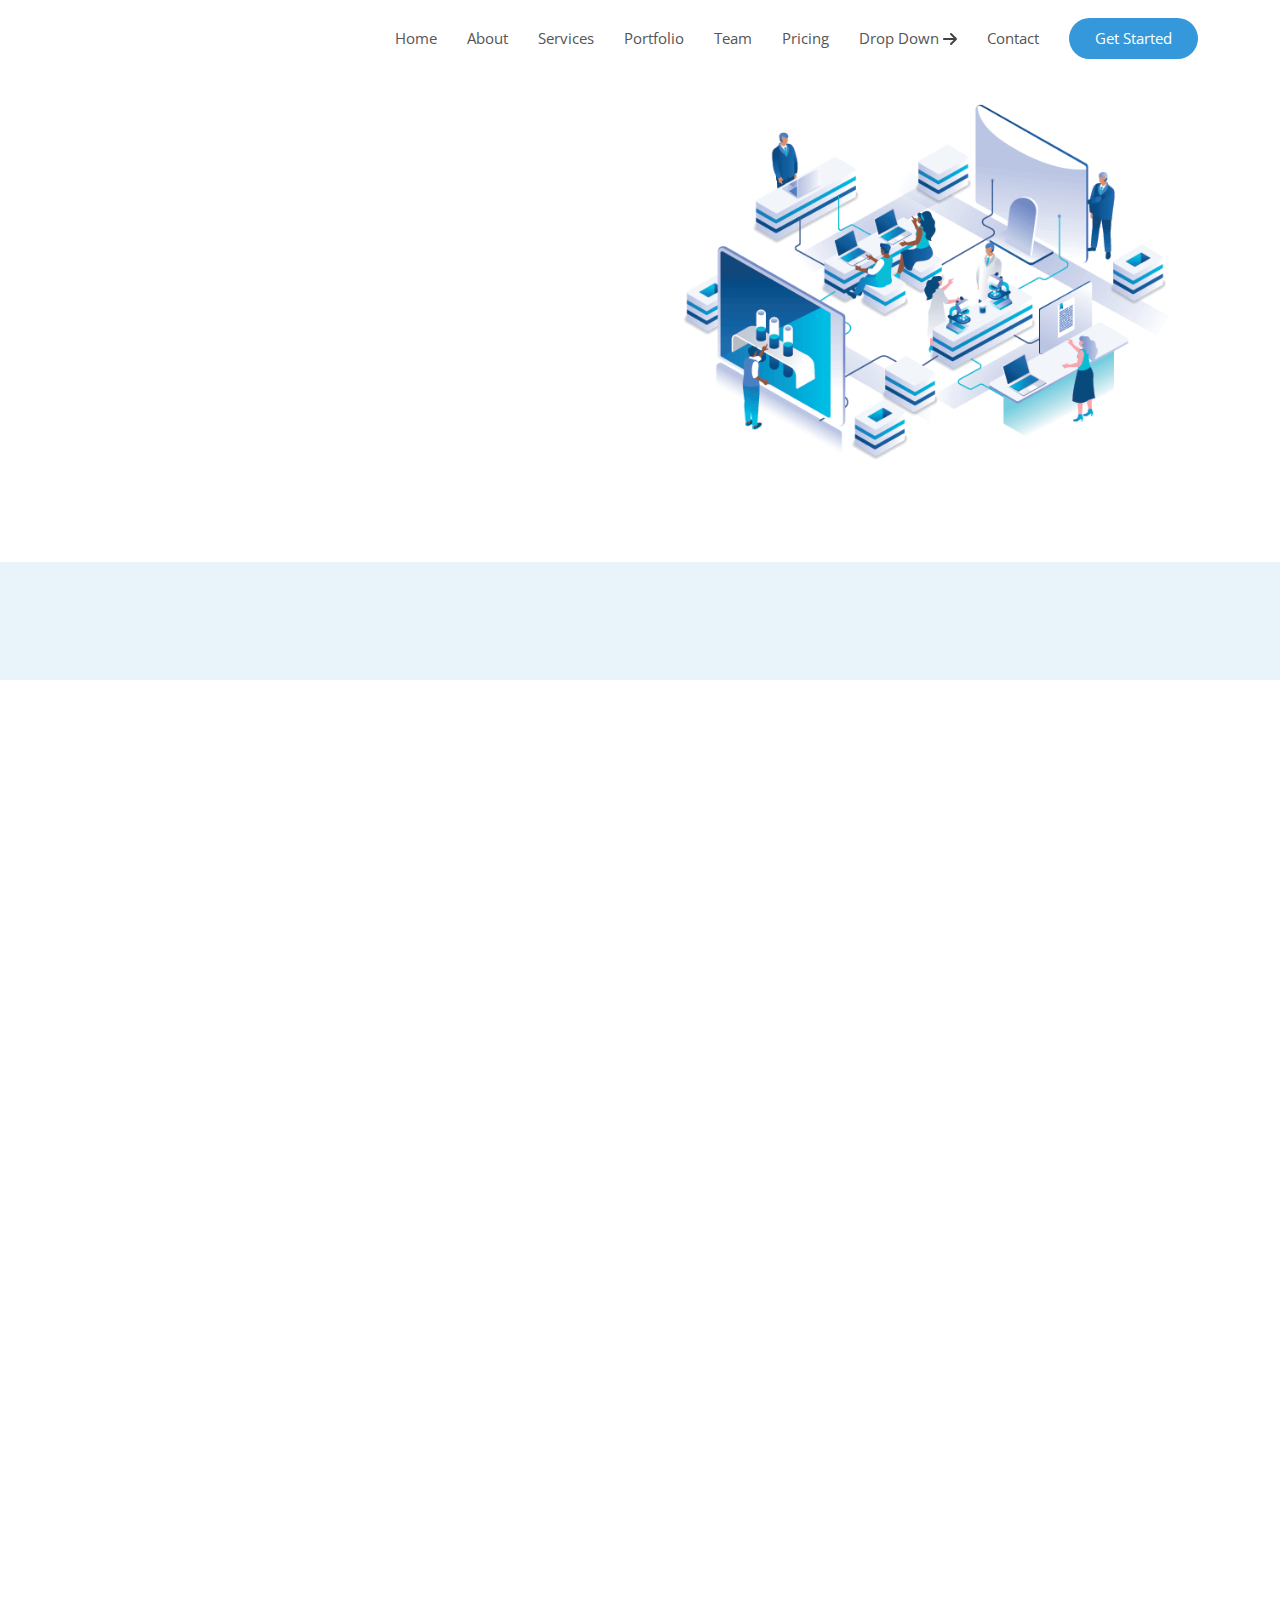
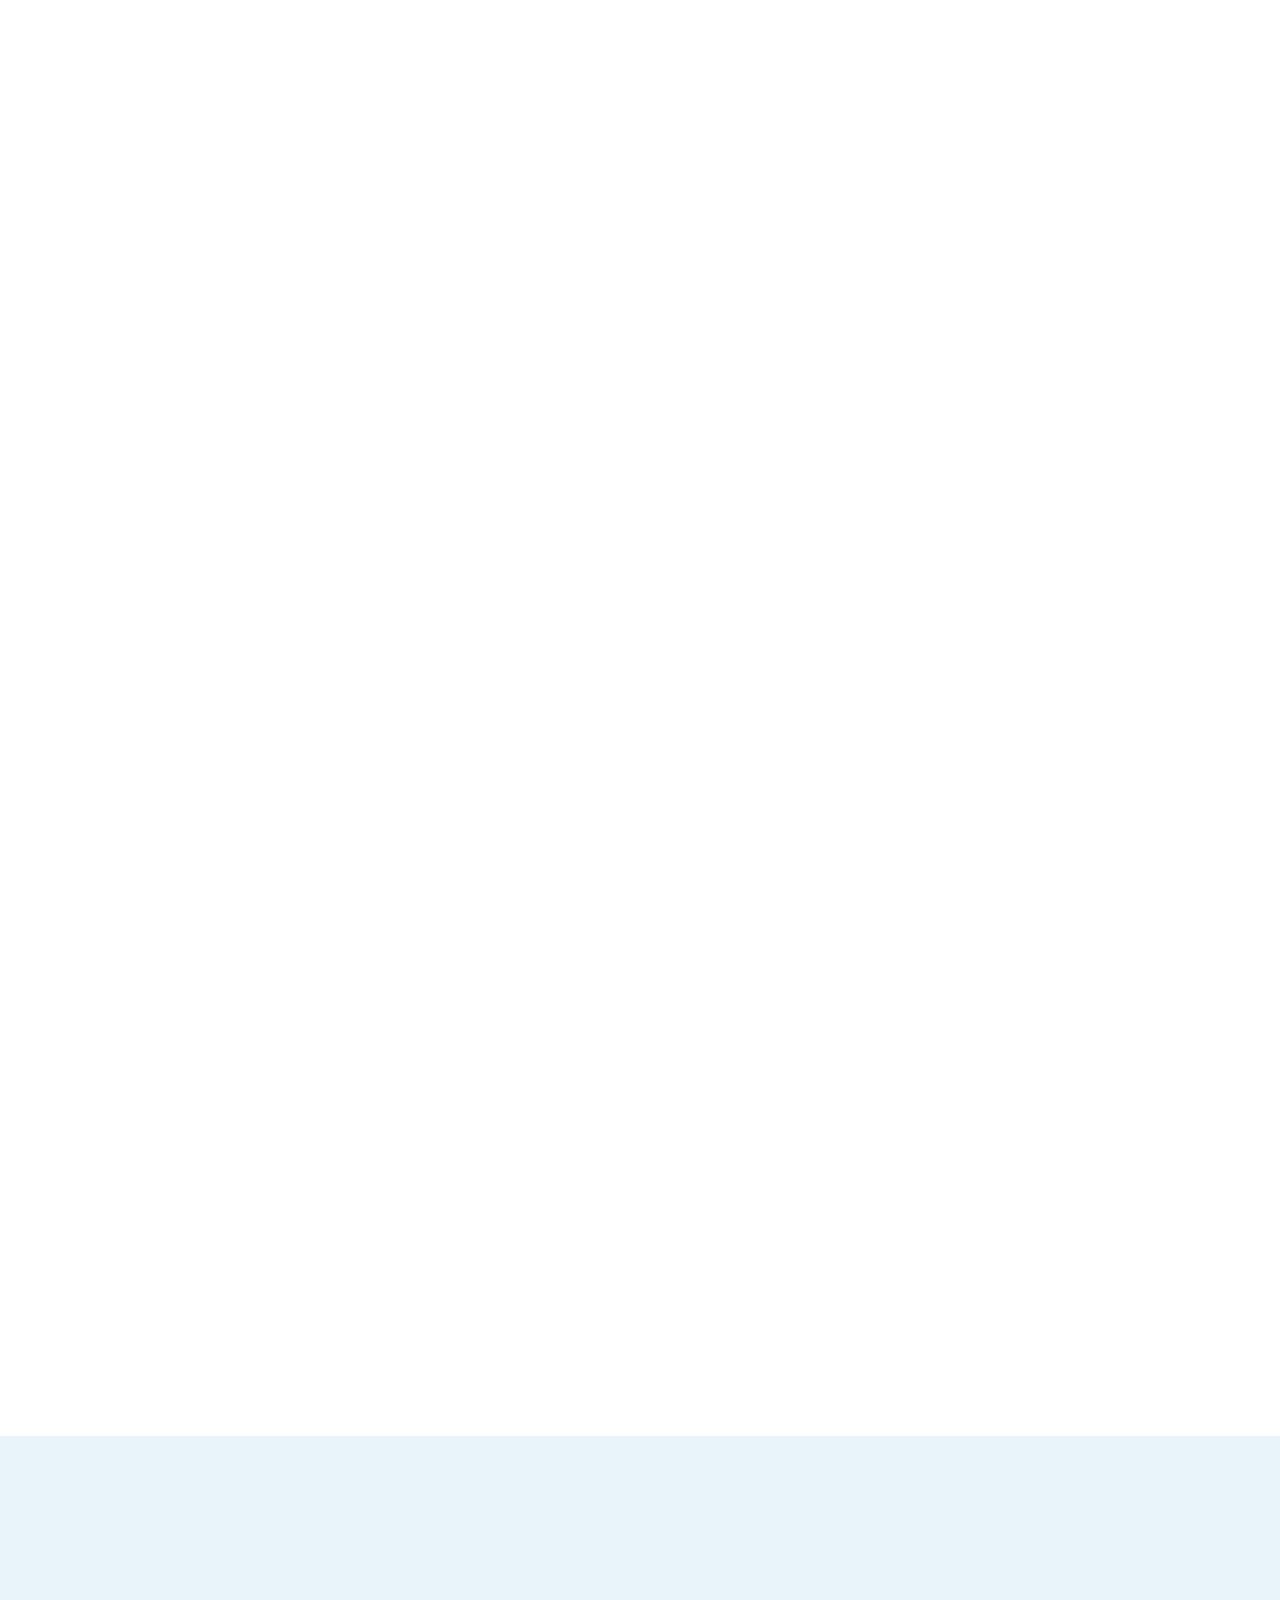
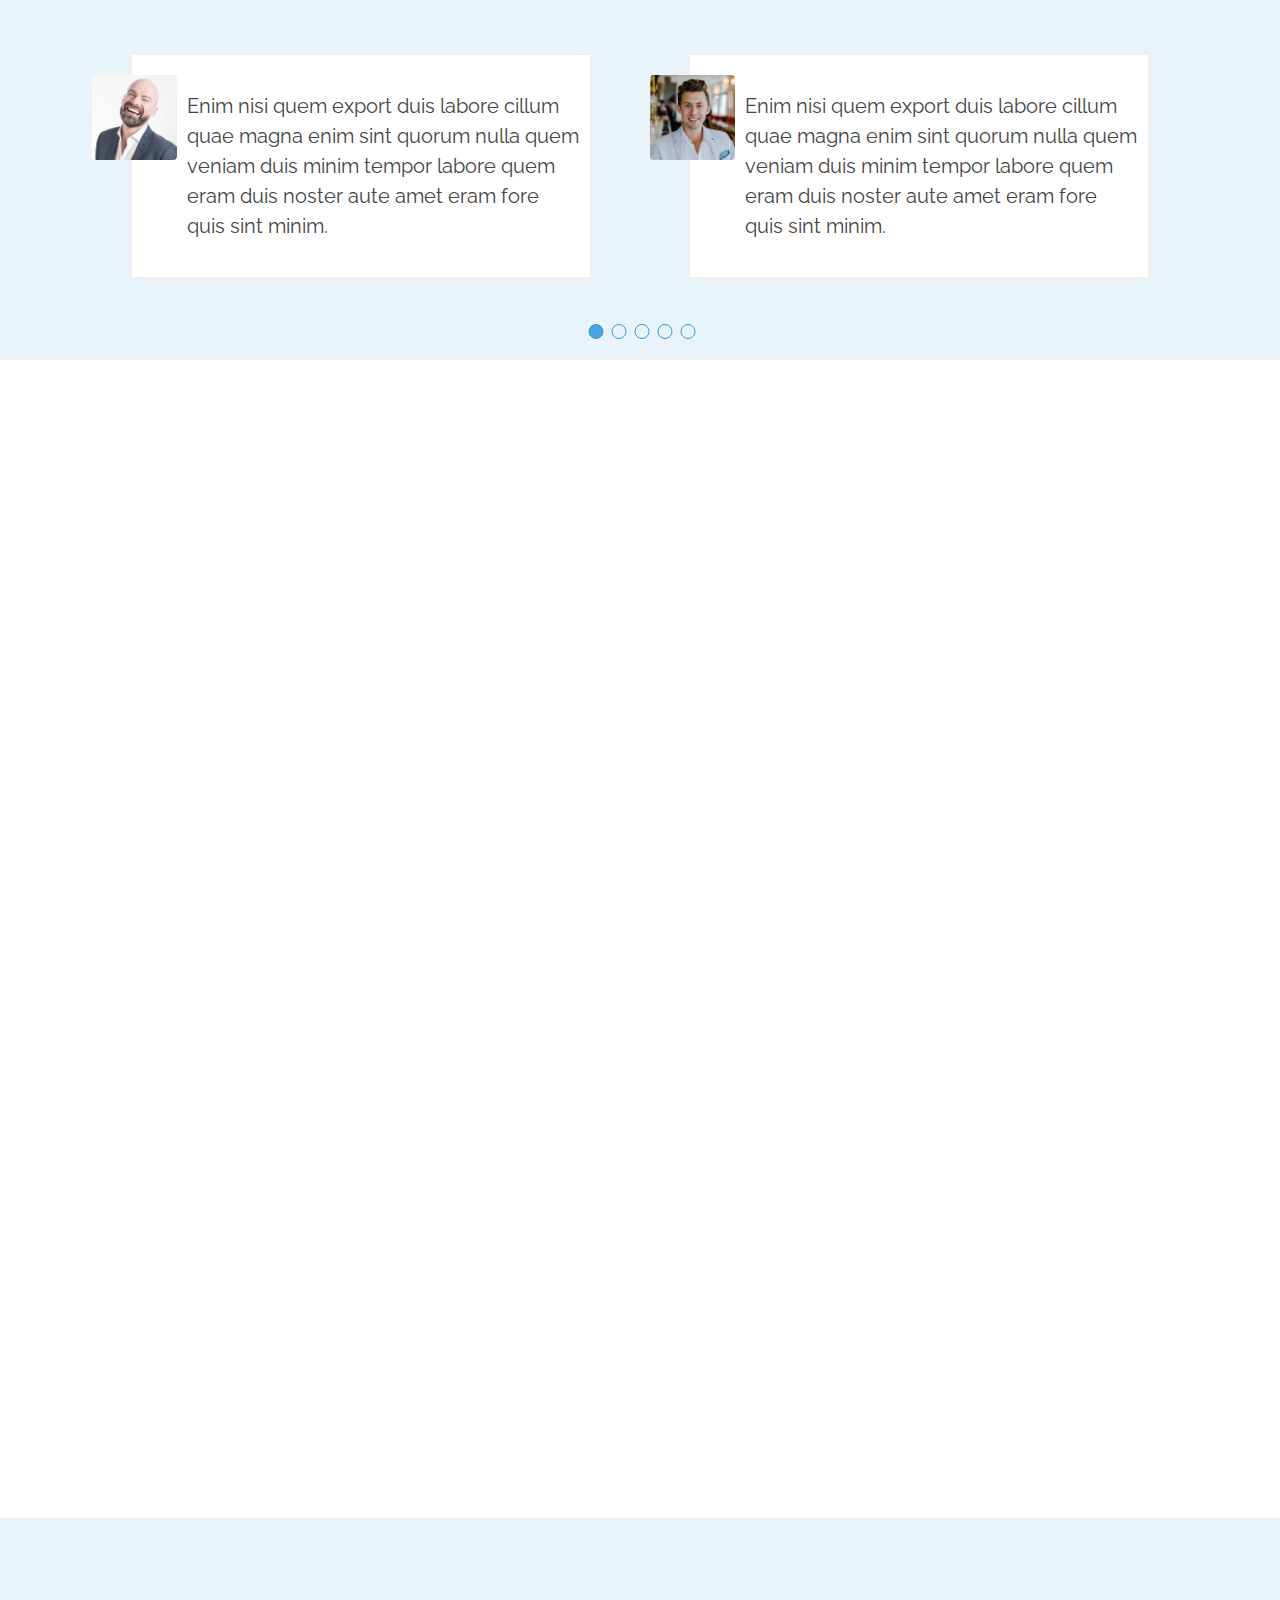
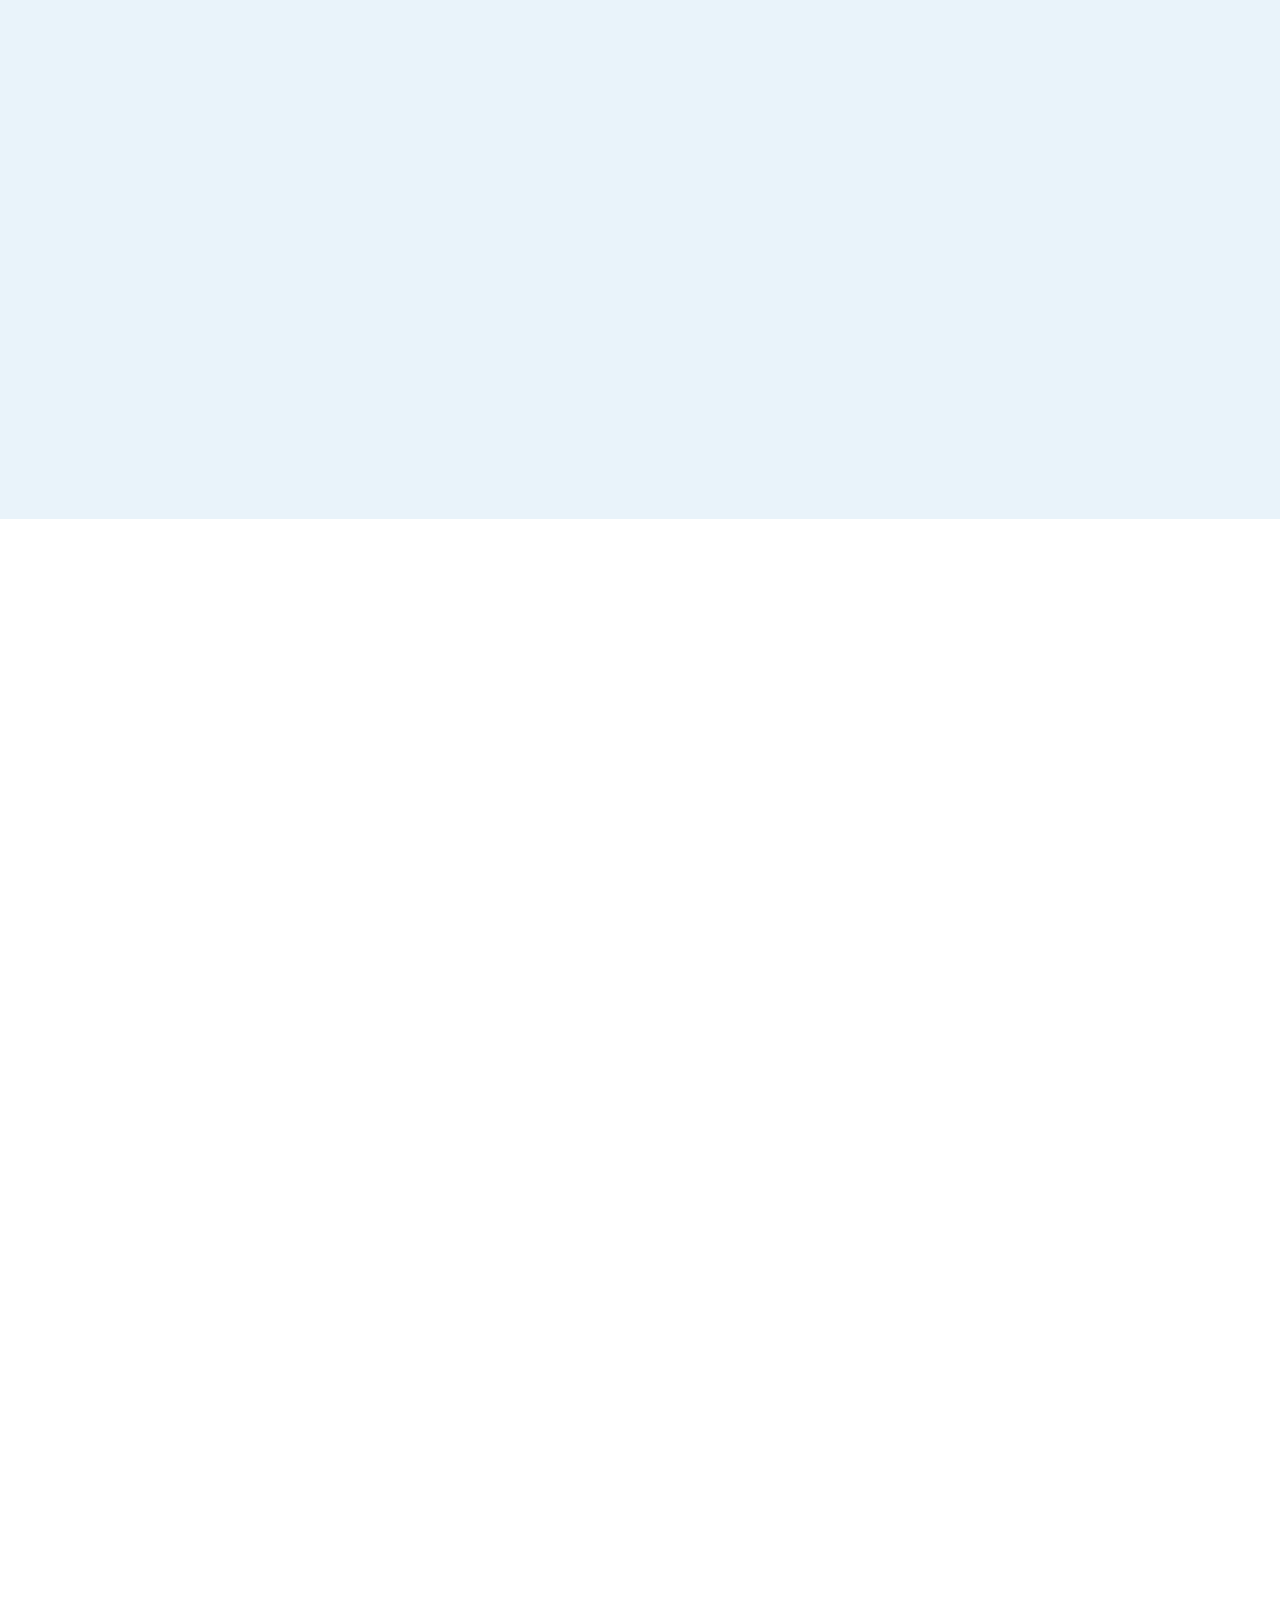
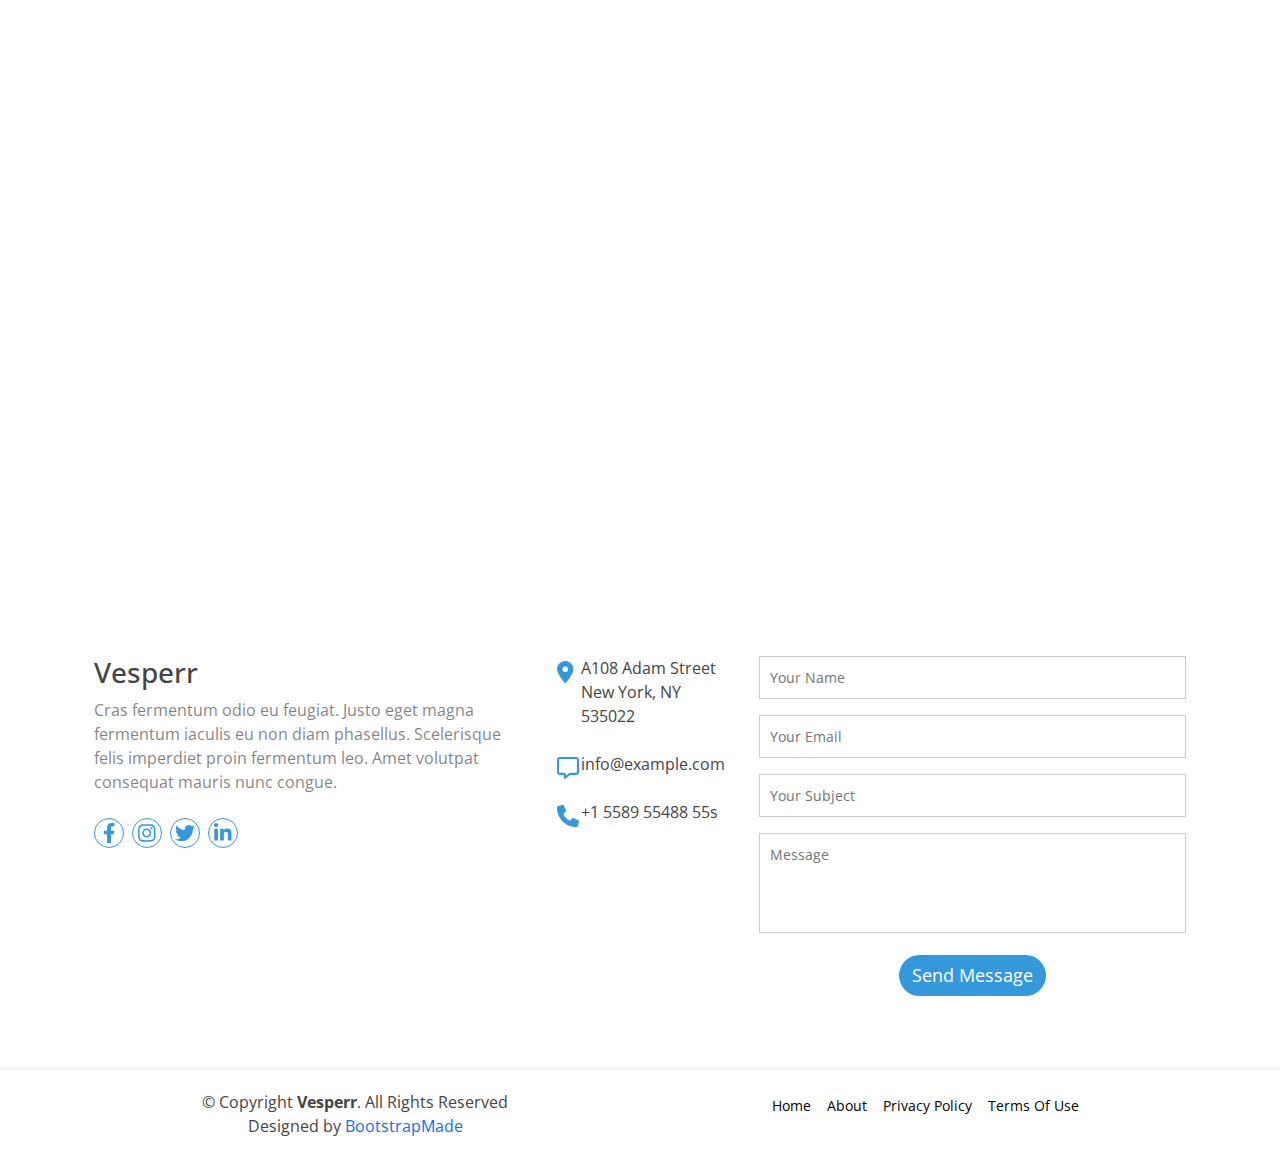
<file: index.html>
<!DOCTYPE html>
<html lang="en" dir="ltr">
<head>
    <meta charset="UTF-8">
    <meta name="viewport" content="width=device-width, initial-scale=1.0">
    <title>Vesperr</title>
    <!-- Font Awesome Stylesheet -->
    <link rel="stylesheet" href="./Assets/Vendor/Icons/CSS/all.min.css">
    <!-- Bootstrap Framework -->
    <link rel="stylesheet" href="./Assets/Vendor/Bootsrap/CSS/bootstrap.min.css">
    <!-- Template Main CSS File -->
    <link rel="stylesheet" href="./Assets/CSS/style.css">
    <!-- Google Fonts -->
    <link rel="preconnect" href="https://fonts.googleapis.com">
    <link rel="preconnect" href="https://fonts.gstatic.com" crossorigin>
    <link href="https://fonts.googleapis.com/css2?family=Open+Sans:wght@300;400;600;800&display=swap" rel="stylesheet">
    <link rel="preconnect" href="https://fonts.googleapis.com">
    <link rel="preconnect" href="https://fonts.gstatic.com" crossorigin>
    <link href="https://fonts.googleapis.com/css2?family=Raleway:wght@100;400;800&display=swap" rel="stylesheet">
</head>
<body>
    <!-- Start Header -->
    <header class="fixed-top" data-scrolled='false'>
        <div class="container position-relative d-flex align-items-center justify-content-between pt-3 pb-3">
            <p class="logo m-0">
                <a href="index.html">Vesperr</a>
            </p>
            <nav class="navbar p-0 position-static">
                <!-- Start Main Links -->
                <ul class="flex-wrap flex-lg-nowrap align-items-center justify-content-between p-0 m-0">
                    <li><a href="#home" class="activex nav-link p-0">Home</a></li>
                    <li><a href="#about" class="nav-link p-0">About</a></li>
                    <li><a href="#services" class="nav-link p-0">Services</a></li>
                    <li><a href="#port" class="nav-link p-0">Portfolio</a></li>
                    <li><a href="#team" class="nav-link p-0">Team</a></li>
                    <li><a href="#price" class="nav-link p-0">Pricing</a></li>
                    <li class="position-relative first-link d-flex align-items-center justify-content-between">
                        <a href="#" class="nav-link p-0 pe-1">
                            Drop Down
                        </a>
                        <i class="fa-solid fa-arrow-right"></i>
                        <!-- Start Second Links -->
                        <ul class="drop-list one position-absolute p-0">
                            <li><a href="#" class="nav-link p-0">Drop Down one</a></li>
                            <li><a href="#" class="nav-link p-0">Drop Down two</a></li>
                            <li class="position-relative second-link d-flex align-items-center justify-content-between">
                                <a href="#" class="nav-link p-0 pe-1">
                                    Drop Down Down
                                </a>
                                <i class="fa-solid fa-arrow-right"></i>
                                <!-- Start Third Links -->
                                <ul class="drop-list two position-absolute p-0">
                                    <li><a href="#" class="nav-link p-0">Drop Dowm One</a></li>
                                    <li><a href="#" class="nav-link p-0">Drop Dowm Two</a></li>
                                    <li><a href="#" class="nav-link p-0">Drop Dowm Three</a></li>
                                </ul>
                                <!-- End Third Links -->
                            </li>
                            <li><a href="#" class="nav-link p-0">Drop Down Four</a></li>
                            <li><a href="#" class="nav-link p-0">Drop Down Five</a></li>
                        </ul>
                        <!-- End Second Links -->
                    </li>
                    <li><a href="#contact" class="nav-link p-0">Contact</a></li>
                    <li id="get-started">
                        <a class="main-btn btn rounded-pill">Get Started</a>
                    </li>
                </ul>
                <!-- End Main Links -->
                <i class="bars fa-solid fa-bars d-block d-lg-none h4"></i>
            </nav>
        </div>
    </header>
    <!-- End Header -->
    <!-- Start Home -->
    <div class="home" id="home">
        <div class="container">
            <div class="row pt-5 pb-5 flex-column-reverse flex-lg-row">
                <div class="content col-lg-6 col-md-12 p-5 ps-lg-0 ps-4">
                    <h1 class="mb-3 mt-3">Grow Your Business With Vesperr</h1>
                    <p class="mb-5">We are team of talented designers making websites with Bootstrap</p>
                    <button class="btn rounded-pill">
                        <a href="#about">Get Started</a>
                    </button>
                </div>
                <div class="image col-lg-6 col-md-12 text-center">
                    <img src="./Assets/Images/hero-img.png" alt="image">
                </div>
            </div>
        </div>
        <footer class="mt-4">
            <div class="container">
                <div class="row pt-4 pb-4 align-items-center text-center">
                    <div class="col-lg-2 col-md-4 col-6 mb-3">
                        <img src="./Assets/Images/clients/client-1.png" alt="image">
                    </div>
                    <div class="col-lg-2 col-md-4 col-6 mb-3">
                        <img src="./Assets/Images/clients/client-2.png" alt="image">
                    </div>
                    <div class="col-lg-2 col-md-4 col-6 mb-3">
                        <img src="./Assets/Images/clients/client-3.png" alt="image">
                    </div>
                    <div class="col-lg-2 col-md-4 col-6 mb-3">
                        <img src="./Assets/Images/clients/client-4.png" alt="image">
                    </div>
                    <div class="col-lg-2 col-md-4 col-6">
                        <img src="./Assets/Images/clients/client-5.png" alt="image">
                    </div>
                    <div class="col-lg-2 col-md-4 col-6">
                        <img src="./Assets/Images/clients/client-6.png" alt="image">
                    </div>
                </div>
            </div>
        </footer>
    </div>
    <!-- End Home -->
    <!-- Start About -->
    <div class="about" id="about">
        <div class="container">
            <h1 class="mb-5 title">About Us</h1>
            <div class="row">
                <section class="col-lg-6 col-12 mb-md-3" data-order = 'bt'>
                    <p>Lorem ipsum dolor sit amet, consectetur adipiscing elit, sed do eiusmod tempor incididunt ut labore et dolore magna aliqua.</p>
                    <ul class="p-0">
                        <li class="mb-3 d-flex align-items-center"><i class="fa-solid fa-check-double"></i><span class="ps-2">Ullamco laboris nisi ut aliquip ex ea commodo consequat</span></li>
                        <li class="mb-3 d-flex align-items-center"><i class="fa-solid fa-check-double"></i><span class="ps-2">Duis aute irure dolor in reprehenderit in voluptate velit</span></li>
                        <li class="mb-3 d-flex align-items-center"><i class="fa-solid fa-check-double"></i><span class="ps-2">Ullamco laboris nisi ut aliquip ex ea commodo consequat</span></li>
                    </ul>
                </section>
                <section class="col-lg-6 col-12 mb-md-3" data-order = 'bt'>
                    <p>Ullamco laboris nisi ut aliquip ex ea commodo consequat. Duis aute irure dolor in reprehenderit in voluptate velit esse cillum dolore eu fugiat nulla pariatur. Excepteur sint occaecat cupidatat non proident, sunt in culpa qui officia deserunt mollit anim id est laborum.</p>
                    <a class="rounded-pill btn main-btn" href="#">Learn More</a>
                </section>
                <section class="col-lg-5 col-12 mb-md-3" data-order = 'lr'>
                    <img src="./Assets/Images/counts-img.svg" alt="img" class="img-fluid p-3 d-flex">
                </section>
                <section class="row align-items-center col-lg-7 col-12 mb-md-3" data-order = 'rl'>
                    <div class="box col-12 col-lg-6 col-md-6 d-flex mb-3">
                        <i class="fa-regular fa-face-smile"></i>
                        <div class="text">
                            <p class="h3">65</p>
                            <p><strong>Happy Clients</strong> consequuntur voluptas nostrum aliquid ipsam architecto ut.</p>
                        </div>
                    </div>
                    <div class="box col-12 col-lg-6 col-md-6 d-flex mb-3">
                        <i class="fa-solid fa-project-diagram"></i>
                        <div class="text">
                            <p class="h3">85</p>
                            <p><strong>Projects</strong> consequuntur voluptas nostrum aliquid ipsam architecto ut.</p>
                        </div>
                    </div>
                    <div class="box col-12 col-lg-6 col-md-6 d-flex mb-3">
                        <i class="fa-regular fa-clock"></i>
                        <div class="text">
                            <p class="h3">18</p>
                            <p><strong>Years of experience</strong> consequuntur voluptas nostrum aliquid ipsam architecto ut.</p>
                        </div>
                    </div>
                    <div class="box col-12 col-lg-6 col-md-6 d-flex mb-3">
                        <i class="fa-solid fa-medal"></i>
                        <div class="text">
                            <p class="h3">65</p>
                            <p><strong>Awards </strong> consequuntur voluptas nostrum aliquid ipsam architecto ut.</p>
                        </div>
                    </div>
                </section>
            </div>
        </div>
    </div>
    <!-- End About -->
    <!-- Start Services -->
    <div class="service" id="services">
        <div class="container">
            <h1 class="title mb-2">SERVICES</h1>
            <p class="flash-text text-center mb-5">Magnam dolores commodi suscipit eius consequatur ex aliquid fug</p>
            <section class="row" data-order="bt">
                <div class="box p-3 col-lg-3 col-md-6 col-12">
                    <div class="content p-4 position-relative">
                        <div class="icon mb-2">
                            <i class="fa-solid fa-basketball"></i>
                        </div>
                        <h3 class="mb-2 fs-5 fw-bold">Lorem Ipsum</h3>
                        <span class="lh-lg">Voluptatum deleniti atque corrupti quos dolores et quas molestias excepturi</span>
                    </div>
                </div>
                <div class="box p-3 col-lg-3 col-md-6 col-12">
                    <div class="content p-4 position-relative">
                        <div class="icon mb-2">
                            <i class="fa-solid fa-file-pdf"></i>
                        </div>
                        <h3 class="mb-2 fs-5 fw-bold">Sed ut perspiciatis</h3>
                        <span class="lh-lg">Voluptatum deleniti atque corrupti quos dolores et quas molestias excepturi</span>
                    </div>
                </div>
                <div class="box p-3 col-lg-3 col-md-6 col-12">
                    <div class="content p-4 position-relative">
                        <div class="icon mb-2">
                            <i class="fa-solid fa-stopwatch"></i>
                        </div>
                        <h3 class="mb-2 fs-5 fw-bold">Magni Dolores</h3>
                        <span class="lh-lg">Voluptatum deleniti atque corrupti quos dolores et quas molestias excepturi</span>
                    </div>
                </div>
                <div class="box p-3 col-lg-3 col-md-6 col-12">
                    <div class="content p-4 position-relative">
                        <div class="icon mb-2">
                            <i class="fa-solid fa-earth"></i>
                        </div>
                        <h3 class="mb-2 fs-5 fw-bold">Nemo Enim</h3>
                        <span class="lh-lg">Voluptatum deleniti atque corrupti quos dolores et quas molestias excepturi</span>
                    </div>
                </div>
            </section>
            <section class="row" data-order="bt">
                <div class="box p-2 col-lg-6 col-12">
                    <div class="content">
                        <div class="text p-3 mb-2">
                            <h3 class="text-center mb-3">Lobira Duno</h3>
                            <span>Lorem ipsum dolor sit amet, consectetur elit, sed do eiusmod tempor ut labore et dolore magna aliqua.</span>
                            <p class="mt-3"><i class="fa solid fa-arrow-right"></i> Read More</p>
                        </div>
                    </div>
                </div>
                <div class="box p-2 col-lg-6 col-12">
                    <div class="content">
                        <div class="text p-3 mb-2">
                            <h3 class="text-center mb-3">Lobira Duno</h3>
                            <span>Lorem ipsum dolor sit amet, consectetur elit, sed do eiusmod tempor ut labore et dolore magna aliqua.</span>
                            <p class="mt-3"><i class="fa solid fa-arrow-right"></i> Read More</p>
                        </div>
                    </div>
                </div>
                <div class="box p-2 col-lg-6 col-12">
                    <div class="content">
                        <div class="text p-3 mb-2">
                            <h3 class="text-center mb-3">Lobira Duno</h3>
                            <span>Lorem ipsum dolor sit amet, consectetur elit, sed do eiusmod tempor ut labore et dolore magna aliqua.</span>
                            <p class="mt-3"><i class="fa solid fa-arrow-right"></i> Read More</p>
                        </div>
                    </div>
                </div>
                <div class="box p-2 col-lg-6 col-12">
                    <div class="content">
                        <div class="text p-3 mb-2">
                            <h3 class="text-center mb-3">Lobira Duno</h3>
                            <span>Lorem ipsum dolor sit amet, consectetur elit, sed do eiusmod tempor ut labore et dolore magna aliqua.</span>
                            <p class="mt-3"><i class="fa solid fa-arrow-right"></i> Read More</p>
                        </div>
                    </div>
                </div>
            </section>
        </div>
    </div>
    <!-- End Services -->
    <!-- Start Feature -->
    <div class="feature" id="feature">
        <div class="container">
            <h1 class="title mb-2">features</h1>
            <p class="flash-text text-center mb-5">Necessitatibus eius consequatur ex aliquid fuga eum quidem</p>
            <div class="row" data-order="bt">
                <div class="box col-12 col-md-4 col-lg-3">
                    <div class="content">
                        <i class="fa-solid fa-home me-2"></i> <span>Lorem Ipsum</span>
                    </div>
                </div>
                <div class="box col-12 col-md-4 col-lg-3">
                    <div class="content">
                        <i class="fa-solid fa-chain me-2"></i> <span>Lorem Ipsum</span>
                    </div>
                </div>
                <div class="box col-12 col-md-4 col-lg-3">
                    <div class="content">
                        <i class="fa-solid fa-text-slash me-2"></i> <span>Lorem Ipsum</span>
                    </div>
                </div>
                <div class="box col-12 col-md-4 col-lg-3">
                    <div class="content">
                        <i class="fa-solid fa-envelope me-2"></i> <span>Lorem Ipsum</span>
                    </div>
                </div>
                <div class="box col-12 col-md-4 col-lg-3">
                    <div class="content">
                        <i class="fa-solid fa-heart me-2"></i> <span>Lorem Ipsum</span>
                    </div>
                </div>
                <div class="box col-12 col-md-4 col-lg-3">
                    <div class="content">
                        <i class="fa-solid fa-wand-magic me-2"></i> <span>Lorem Ipsum</span>
                    </div>
                </div>
                <div class="box col-12 col-md-4 col-lg-3">
                    <div class="content">
                        <i class="fa-solid fa-cloud me-2"></i> <span>Lorem Ipsum</span>
                    </div>
                </div>
                <div class="box col-12 col-md-4 col-lg-3">
                    <div class="content">
                        <i class="fa-solid fa-pen-nib me-2"></i> <span>Lorem Ipsum</span>
                    </div>
                </div>
                <div class="box col-12 col-md-4 col-lg-3 mb-lg-0">
                    <div class="content">
                        <i class="fa-solid fa-calendar me-2"></i> <span>Lorem Ipsum</span>
                    </div>
                </div>
                <div class="box col-12 col-md-4 col-lg-3">
                    <div class="content">
                        <i class="fa-solid fa-bell me-2"></i> <span>Lorem Ipsum</span>
                    </div>
                </div>
                <div class="box col-12 col-md-4 col-lg-3">
                    <div class="content">
                        <i class="fa-solid fa-filter me-2"></i> <span>Lorem Ipsum</span>
                    </div>
                </div>
                <div class="box col-12 col-md-4 col-lg-3">
                    <div class="content">
                        <i class="fa-solid fa-bolt me-2"></i> <span>Lorem Ipsum</span>
                    </div>
                </div>
            </div>
        </div>
    </div>
    <!-- End Feature -->
    <!-- Start Testimonials -->
    <div class="test" id="test">
        <div class="container  position-relative">
            <h1 class="title mb-3">Testimonials</h1>
            <p class="flash-text mb-5 text-center">Necessitatibus eius consequatur ex aliquid fuga eum quidem</p>
            <div class="bullets position-absolute">
                <input class="image-input" type="radio" name="test" id="one" checked>
                <label for="one"></label>
                <input class="image-input" type="radio" name="test" id="two">
                <label for="two"></label>
                <input class="image-input" type="radio" name="test" id="three">
                <label for="three"></label>
                <input class="image-input" type="radio" name="test" id="four">
                <label for="four"></label>
                <input class="image-input" type="radio" name="test" id="five">
                <label for="five"></label>
            </div>
            <div class="slider-container">
                <div class="sliders d-flex" data-order="bt" id="sliders">
                    <div class="slider first">
                        <div class="content position-relative">
                            <img src="./Assets/Images/testimonials/testimonials-0.jpg" alt="image">
                            <h3 class="fw-bold">Sara Wilsson</h3>
                            <p class="work">Ceo & Founder</p>
                            <p class="desc fs-5">
                                Enim nisi quem export duis labore cillum quae magna enim sint quorum nulla quem veniam duis minim tempor labore quem eram duis noster aute amet eram fore quis sint minim.
                            </p>
                        </div>
                    </div>
                    <div class="slider">
                        <div class="content position-relative">
                            <img class="position-absolute" src="./Assets/Images/testimonials/testimonials-1.jpg" alt="image">
                            <h3 class="fw-bold">Sara Wilsson</h3>
                            <p class="work">Ceo & Founder</p>
                            <p class="desc fs-5">
                                Enim nisi quem export duis labore cillum quae magna enim sint quorum nulla quem veniam duis minim tempor labore quem eram duis noster aute amet eram fore quis sint minim.
                            </p>
                        </div>
                    </div>
                    <div class="slider">
                        <div class="content position-relative">
                            <img class="position-absolute" src="./Assets/Images/testimonials/testimonials-2.jpg" alt="image">
                            <h3 class="fw-bold">Sara Wilsson</h3>
                            <p class="work">Ceo & Founder</p>
                            <p class="desc fs-5">
                                Enim nisi quem export duis labore cillum quae magna enim sint quorum nulla quem veniam duis minim tempor labore quem eram duis noster aute amet eram fore quis sint minim.
                            </p>
                        </div>
                    </div>
                    <div class="slider">
                        <div class="content position-relative">
                            <img class="position-absolute" src="./Assets/Images/testimonials/testimonials-3.jpg" alt="image">
                            <h3 class="fw-bold">Sara Wilsson</h3>
                            <p class="work">Ceo & Founder</p>
                            <p class="desc fs-5">
                                Enim nisi quem export duis labore cillum quae magna enim sint quorum nulla quem veniam duis minim tempor labore quem eram duis noster aute amet eram fore quis sint minim.
                            </p>
                        </div>
                    </div>
                    <div class="slider">
                        <div class="content position-relative">
                            <img class="position-absolute" src="./Assets/Images/testimonials/testimonials-4.jpg" alt="image">
                            <h3 class="fw-bold">Sara Wilsson</h3>
                            <p class="work">Ceo & Founder</p>
                            <p class="desc fs-5">
                                Enim nisi quem export duis labore cillum quae magna enim sint quorum nulla quem veniam duis minim tempor labore quem eram duis noster aute amet eram fore quis sint minim.
                            </p>
                        </div>
                    </div>
                    <div class="slider">
                        <div class="content position-relative">
                            <img class="position-absolute" src="./Assets/Images/testimonials/testimonials-0.jpg" alt="image">
                            <h3 class="fw-bold">Sara Wilsson</h3>
                            <p class="work">Ceo & Founder</p>
                            <p class="desc fs-5">
                                Enim nisi quem export duis labore cillum quae magna enim sint quorum nulla quem veniam duis minim tempor labore quem eram duis noster aute amet eram fore quis sint minim.
                            </p>
                        </div>
                    </div>
                </div>
            </div>
        </div>
    </div>
    <!-- End Testimonials -->
    <!-- Start Portfolio -->
    <div class="portfolio" id="port">
        <div class="container">
            <h1 class="title mb-3">Portfolio</h1>
            <p class="flash-text mb-5 text-center">Necessitatibus eius consequatur ex aliquid fuga eum quidem</p>
            <div class="bullets m-auto mb-3 d-flex" data-order="bt">
                <input type="radio" name="port" id="all" checked>
                <label for="all" class="me-2">All</label>
                <input type="radio" name="port" id="app">
                <label for="app" class="me-2">app</label>
                <input type="radio" name="port" id="card">
                <label for="card" class="me-2">Card</label>
                <input type="radio" name="port" id="web">
                <label for="web" class="me-2">Web</label>
            </div>
            <div class="row" data-order="bt">
                <div class="image col-lg-4 col-md-6 col-12 p-2" data-type="app">
                    <div class="content overflow-hidden position-relative">
                        <img src="./Assets/Images/portfolio/portfolio-1.jpg" alt="">
                        <div class="info position-absolute">
                            <p class="fs-5 mb-2">App-1</p>
                            <p class='fs-6 mb-2'>App</p>
                            <span class="open-img" data-number="1" data-details="App-1"></span>
                            <i class="fa-solid fa-plus me-3 open-img"></i>
                            <a href="./innerPage.html">
                                <i class="fa-solid fa-link"></i>
                            </a>
                        </div>
                    </div>
                </div>
                <div class="image col-lg-4 col-md-6 col-12 p-2" data-type="web">
                    <div class="content overflow-hidden position-relative">
                        <img src="./Assets/Images/portfolio/portfolio-2.jpg" alt="">
                        <div class="info position-absolute">
                            <p class="fs-5 mb-2">Web-3</p>
                            <p class='fs-6 mb-2'>Web</p>
                            <span class="open-img" data-number="2" data-details="Web-3"></span>
                            <i class="fa-solid fa-plus me-3 open-img"></i>
                            <a href="./innerPage.html">
                                <i class="fa-solid fa-link"></i>
                            </a>
                        </div>
                    </div>
                </div>
                <div class="image col-lg-4 col-md-6 col-12 p-2" data-type="app">
                    <div class="content overflow-hidden position-relative">
                        <img src="./Assets/Images/portfolio/portfolio-3.jpg" alt="">
                        <div class="info position-absolute">
                            <p class="fs-5 mb-2">App-2</p>
                            <p class='fs-6 mb-2'>App</p>
                            <span class="open-img" data-number="3" data-details="App-2"></span>
                            <i class="fa-solid fa-plus me-3 open-img"></i>
                            <a href="./innerPage.html">
                                <i class="fa-solid fa-link"></i>
                            </a>
                        </div>
                    </div>
                </div>
                <div class="image col-lg-4 col-md-6 col-12 p-2" data-type="card">
                    <div class="content overflow-hidden position-relative">
                        <img src="./Assets/Images/portfolio/portfolio-4.jpg" alt="">
                        <div class="info position-absolute">
                            <p class="fs-5 mb-2">Card-2</p>
                            <p class='fs-6 mb-2'>Card</p>
                            <span  class="open-img"data-number="4" data-details="Card-2"></span>
                            <i class="fa-solid fa-plus me-3 open-img"></i>
                            <a href="./innerPage.html">
                                <i class="fa-solid fa-link"></i>
                            </a>
                        </div>
                    </div>
                </div>
                <div class="image col-lg-4 col-md-6 col-12 p-2" data-type="web">
                    <div class="content overflow-hidden position-relative">
                        <img src="./Assets/Images/portfolio/portfolio-5.jpg" alt="">
                        <div class="info position-absolute">
                            <p class="fs-5 mb-2">Web-2</p>
                            <p class='fs-6 mb-2'>Web</p>
                            <span class="open-img" data-number="5" data-details="Web-2"></span>
                            <i class="fa-solid fa-plus me-3 open-img"></i>
                            <a href="./innerPage.html">
                                <i class="fa-solid fa-link"></i>
                            </a>
                        </div>
                    </div>
                </div>
                <div class="image col-lg-4 col-md-6 col-12 p-2" data-type="app">
                    <div class="content overflow-hidden position-relative">
                        <img src="./Assets/Images/portfolio/portfolio-6.jpg" alt="">
                        <div class="info position-absolute">
                            <p class="fs-5 mb-2">App-3</p>
                            <p class='fs-6 mb-2'>App</p>
                            <span class="open-img" data-number="6" data-details="App-3"></span>
                            <i class="fa-solid fa-plus me-3 open-img"></i>
                            <a href="./innerPage.html">
                                <i class="fa-solid fa-link"></i>
                            </a>
                        </div>
                    </div>
                </div>
                <div class="image col-lg-4 col-md-6 col-12 p-2" data-type="card">
                    <div class="content overflow-hidden position-relative">
                        <img src="./Assets/Images/portfolio/portfolio-7.jpg" alt="">
                        <div class="info position-absolute">
                            <p class="fs-5 mb-2">Card-1</p>
                            <p class='fs-6 mb-2'>Card</p>
                            <span  class="open-img"data-number="7" data-details="Card-1"></span>
                            <i class="fa-solid fa-plus me-3 open-img"></i>
                            <a href="./innerPage.html">
                                <i class="fa-solid fa-link"></i>
                            </a>
                        </div>
                    </div>
                </div>
                <div class="image col-lg-4 col-md-6 col-12 p-2" data-type="card">
                    <div class="content overflow-hidden position-relative">
                        <img src="./Assets/Images/portfolio/portfolio-8.jpg" alt="">
                        <div class="info position-absolute">
                            <p class="fs-5 mb-2">Card-3</p>
                            <p class='fs-6 mb-2'>Card</p>
                            <span  class="open-img"data-number="8" data-details="Card-3"></span>
                            <i class="fa-solid fa-plus me-3 open-img"></i>
                            <a href="./innerPage.html">
                                <i class="fa-solid fa-link"></i>
                            </a>
                        </div>
                    </div>
                </div>
                <div class="image col-lg-4 col-md-6 col-12 p-2" data-type="web">
                    <div class="content overflow-hidden position-relative">
                        <img src="./Assets/Images/portfolio/portfolio-9.jpg" alt="">
                        <div class="info position-absolute">
                            <p class="fs-5 mb-2">Web-3</p>
                            <p class='fs-6 mb-2'>Web</p>
                            <span class="open-img" data-number="9" data-details="Web-3"></span>
                            <i class="fa-solid fa-plus me-3 open-img"></i>
                            <a href="./innerPage.html">
                                <i class="fa-solid fa-link"></i>
                            </a>
                        </div>
                    </div>
                </div>
            </div>
        </div>
    </div>
    <!-- End Portfolio -->
    <!-- Start Team -->
    <div class="team" id="team">
        <div class="container">
            <h1 class="title mb-2">Team</h1>
            <p class="flash-text mb-5 text-center">Necessitatibus eius consequatur ex aliquid fuga eum quidem</p>
            <div class="row" data-order="bt">
            <div class="box col-12 col-lg-3 col-md-6 p-2">
                <div class="content overflow-hidden">
                    <div class="image position-relative">
                        <img class="img-fluid" src="./Assets/Images/team/team-1.jpg" alt="img">
                        <ul class="links position-absolute d-flex justify-content-center">
                            <li><i class="fa-brands fa-facebook-f"></i></li>
                            <li><i class="fa-brands fa-twitter"></i></li>
                            <li><i class="fa-brands fa-linkedin-in"></i></li>
                            <li><i class="fa-brands fa-instagram"></i></li>
                        </ul>
                    </div>
                    <div class="info p-3">
                        <p class="mb-2">Walter White</p>
                        <span>chief Exeutive Offiicer</span>
                    </div>
                </div>
            </div>
            <div class="box col-12 col-lg-3 col-md-6 p-2">
                <div class="content overflow-hidden">
                    <div class="image position-relative">
                        <img class="img-fluid" src="./Assets/Images/team/team-3.jpg" alt="img">
                        <ul class="links position-absolute d-flex justify-content-center">
                            <li><i class="fa-brands fa-facebook-f"></i></li>
                            <li><i class="fa-brands fa-twitter"></i></li>
                            <li><i class="fa-brands fa-linkedin-in"></i></li>
                            <li><i class="fa-brands fa-instagram"></i></li>
                        </ul>
                    </div>
                    <div class="info p-3">
                        <p class="mb-2">Sayed Mohammed</p>
                        <span>chief Exeutive Offiicer</span>
                    </div>
                </div>
            </div>
            <div class="box col-12 col-lg-3 col-md-6 p-2">
                <div class="content overflow-hidden">
                    <div class="image position-relative">
                        <img class="img-fluid" src="./Assets/Images/team/team-1.jpg" alt="img">
                        <ul class="links position-absolute d-flex justify-content-center">
                            <li><i class="fa-brands fa-facebook-f"></i></li>
                            <li><i class="fa-brands fa-twitter"></i></li>
                            <li><i class="fa-brands fa-linkedin-in"></i></li>
                            <li><i class="fa-brands fa-instagram"></i></li>
                        </ul>
                    </div>
                    <div class="info p-3">
                        <p class="mb-2">Ossama Sadek</p>
                        <span>chief Exeutive Offiicer</span>
                    </div>
                </div>
            </div>
            <div class="box col-12 col-lg-3 col-md-6 p-2">
                <div class="content overflow-hidden">
                    <div class="image position-relative">
                        <img class="img-fluid" src="./Assets/Images/team/team-3.jpg" alt="img">
                        <ul class="links position-absolute d-flex justify-content-center">
                            <li><i class="fa-brands fa-facebook-f"></i></li>
                            <li><i class="fa-brands fa-twitter"></i></li>
                            <li><i class="fa-brands fa-linkedin-in"></i></li>
                            <li><i class="fa-brands fa-instagram"></i></li>
                        </ul>
                    </div>
                    <div class="info p-3 text-center">
                        <p class="mb-2">Bassel Abo</p>
                        <span>chief Exeutive Offiicer</span>
                    </div>
                </div>
            </div>
        </div>
    </div>
</div>
    <!-- End Team -->
    <!-- Start Pricing -->
    <div class="price" id="price">
        <div class="container">
            <h1 class="title mb-2">Pricing</h1>
            <p class="flash-text mb-5 text-center">Necessitatibus eius consequatur ex aliquid fuga eum quidem</p>
            <div class="row">
                <div class="box col-lg-4 col-md-6 col-12 p-2" data-order="lr">
                    <div class="content p-5 text-center">
                        <h4 class="mb-3">Free</h4>
                        <p class="mb-2"><span><sup>$</sup>0</span>/ month</p>
                        <ul class="mb-5">
                            <li>Aida Dere</li>
                            <li>Nec Feugain nis|</li>
                            <li>Aida Lorem, ipsum dolor.</li>
                            <li class="dash">Lorem, ipsum.</li>
                            <li class="dash">Lorem, ipsum.</li>
                        </ul>
                        <button class="btn rounded-pill">Buy Now</button>
                </div>
            </div>
                <div class="box col-lg-4 col-md-6 col-12 p-2" data-order="l">
                    <div class="content p-5 text-center">
                        <h4 class="mb-3">Business</h4>
                        <p class="mb-2"><span><sup>$</sup>19 </span>/ month</p>
                        <ul class="mb-5">
                            <li>Aida Dere</li>
                            <li>Nec Feugain nis|</li>
                            <li>Aida Lorem, ipsum dolor.</li>
                            <li class="dash">Lorem, ipsum.</li>
                            <li>Lorem, ipsum.</li>
                        </ul>
                        <button class=" active btn rounded-pill">Buy Now</button>
                </div>
            </div>
                <div class="box col-lg-4 col-md-6 col-12 p-2" data-order="rl">
                    <div class="content p-5 text-center">
                        <h4 class="mb-3">Developer</h4>
                        <p class="mb-2"><span><sup>$</sup>29 </span>/ month</p>
                        <ul class="mb-5">
                            <li>Aida Dere</li>
                            <li>Nec Feugain nis|</li>
                            <li>Aida Lorem, ipsum dolor.</li>
                            <li>Lorem, ipsum.</li>
                            <li>Lorem, ipsum.</li>
                        </ul>
                        <button class="btn rounded-pill">Buy Now</button>
                </div>
            </div>
        </div>
    </div>
    </div>
    <!-- End Pricing -->
    <!-- Start Questions -->
    <div class="questions" id="que">
        <div class="container">
            <h1 class="title mb-5">FREQUENTLY ASKED QUESTIONS</h1>
            <div class="content" data-order="bt">
                <div class="box row p-3 justify-content-between">
                    <div class="question col-lg-5 col-12 mb-md-3">
                        <i class="fa-solid fa-question me-3"></i>
                        <span class="text-black fw-bold ms-4">Non consectetur a erat nam at lectus urna duis?</span>
                    </div>
                    <p class="answer col-lg-5 col-12">
                        Feugiat pretium nibh ipsum consequat. Tempus iaculis urna id volutpat lacus laoreet non curabitur gravida. Venenatis lectus magna fringilla urna porttitor rhoncus dolor purus non.
                    </p>
                </div>
                <div class="box row p-3 justify-content-between">
                    <div class="question col-lg-5 col-12 mb-md-3">
                        <i class="fa-solid fa-question me-3"></i>
                        <span class="text-black fw-bold ms-4">Feugiat scelerisque varius morbi enim nunc faucibus a pellentesque?</span>
                    </div>
                    <p class="answer col-lg-5 col-12">
                        Dolor sit amet consectetur adipiscing elit pellentesque habitant morbi. Id interdum velit laoreet id donec ultrices. Fringilla phasellus faucibus scelerisque eleifend donec pretium. Est pellentesque elit ullamcorper dignissim.
                    </p>
                </div>
                <div class="box row p-3 justify-content-between">
                    <div class="question col-lg-5 col-12 mb-md-3">
                        <i class="fa-solid fa-question me-3"></i>
                        <span class="text-black fw-bold ms-4">Dolor sit amet consectetur adipiscing elit pellentesque habitant morbi?</span>
                    </div>
                    <p class="answer col-lg-5 col-12">
                        leifend mi in nulla posuere sollicitudin aliquam ultrices sagittis orci. Faucibus pulvinar elementum integer enim. Sem nulla pharetra diam sit amet nisl suscipit. Rutrum tellus pellentesque eu tincidunt. Lectus urna duis convallis convallis tellus.
                    </p>
                </div>
                <div class="box row p-3 justify-content-between">
                    <div class="question col-lg-5 col-12 mb-md-3">
                        <i class="fa-solid fa-question me-3"></i>
                        <span class="text-black fw-bold ms-4">Non consectetur a erat nam at lectus urna duis?</span>
                    </div>
                    <p class="answer col-lg-5 col-12">
                        Feugiat pretium nibh ipsum consequat. Tempus iaculis urna id volutpat lacus laoreet non curabitur gravida. Venenatis lectus magna fringilla urna porttitor rhoncus dolor purus non.
                    </p>
                </div>
                <div class="box row p-3 justify-content-between">
                    <div class="question col-lg-5 col-12 mb-md-3">
                        <i class="fa-solid fa-question me-3"></i>
                        <span class="text-black fw-bold ms-4">Tempus quam pellentesque nec nam aliquam sem et tortor consequat?</span>
                    </div>
                    <p class="answer col-lg-5 col-12">
                        Molestie a iaculis at erat pellentesque adipiscing commodo. Dignissim suspendisse in est ante in. Nunc vel risus commodo viverra maecenas accumsan. Sit amet nisl suscipit adipiscing bibendum est. Purus gravida quis blandit turpis cursus in
                    </p>
                </div>
            </div>
        </div>
    </div>
    <!-- End Questions -->
    <!-- Start Contact -->
    <div class="contact" id="contact">
        <div class="container">
            <h1 class="title mb-5">Contact Us</h1>
            <div class="row" data-order="bt">
                <div class="box col-lg-5 col-md-6 col-12 p-4">
                    <div class="content">
                        <h3 class="mb-2">Vesperr</h3>
                        <p class="text-black-50 mb-4">
                            Cras fermentum odio eu feugiat. Justo eget magna fermentum iaculis eu non diam phasellus. Scelerisque felis imperdiet proin fermentum leo. Amet volutpat consequat mauris nunc congue.
                        </p>
                        <ul class="d-flex p-0">
                            <li class="me-2 d-flex justify-content-center align-items-center"><i class="fa-brands fa-facebook-f"></i></li>
                            <li class="me-2 d-flex justify-content-center align-items-center"><i class="fa-brands fa-instagram"></i></li>
                            <li class="me-2 d-flex justify-content-center align-items-center"><i class="fa-brands fa-twitter"></i></li>
                            <li class="d-flex justify-content-center align-items-center"><i class="fa-brands fa-linkedin-in"></i></li>
                        </ul>
                    </div>
                </div>
                <div class="box col-lg-2 col-md-6 col-12 pt-4">
                    <ul class="content">
                        <li class="mb-4">
                            <i class="fa-solid fa-location-dot"></i>
                            <p class="ms-4">A108 Adam Street New York, NY 535022</p>
                        </li>
                        <li class="mb-4">
                            <i class="fa-regular fa-message"></i>
                            <p class="ms-4">info@example.com</p>
                        </li>
                        <li>
                            <i class="fa-solid fa-phone"></i>
                            <p class="ms-4">+1 5589 55488 55s</p>
                        </li>
                    </ul>
                </div>
                <div class="box col-lg-5 col-md-6 col-12 p-4">
                    <form class="content">
                        <input class="w-100 mb-3" required type="text" placeholder="Your Name">
                        <input class="w-100 mb-3" required type="email" placeholder="Your Email">
                        <input class="w-100 mb-3" required type="text" placeholder="Your Subject">
                        <textarea class="w-100 mb-3" required placeholder="Message"></textarea>
                        <input class="btn rounded-pill" type="submit" value="Send Message">
                    </form>
                </div>
            </div>
        </div>
    </div>
    <!-- End Contact -->
    <div class="footer">
        <div class="container">
            <div class="row justify-content-between">
                <div class="content col-lg-6 col-12 text-center">
                    <p class="m-0">© Copyright <span>Vesperr</span>. All Rights Reserved</p>
                    <p class="m-0">Designed by <a href="#">BootstrapMade</a></p>
                </div>
                <ul class="content col-lg-6 col-12 d-flex justify-content-center">
                    <li><a href="#">Home</a></li>
                    <li><a href="#">About</a></li>
                    <li><a href="#">Privacy Policy</a></li>
                    <li><a href="#">Terms Of Use</a></li>
                </ul>
            </div>
        </div>
    </div>
    <script src="./Assets/Vendor/Bootsrap/JS/bootstrap.bundle.min.js"></script>
    <script src="./Assets/Vendor/Icons/JS/all.min.js"></script>
    <script src="./Assets/JS/main.js"></script>
</body>
</html>
</file>
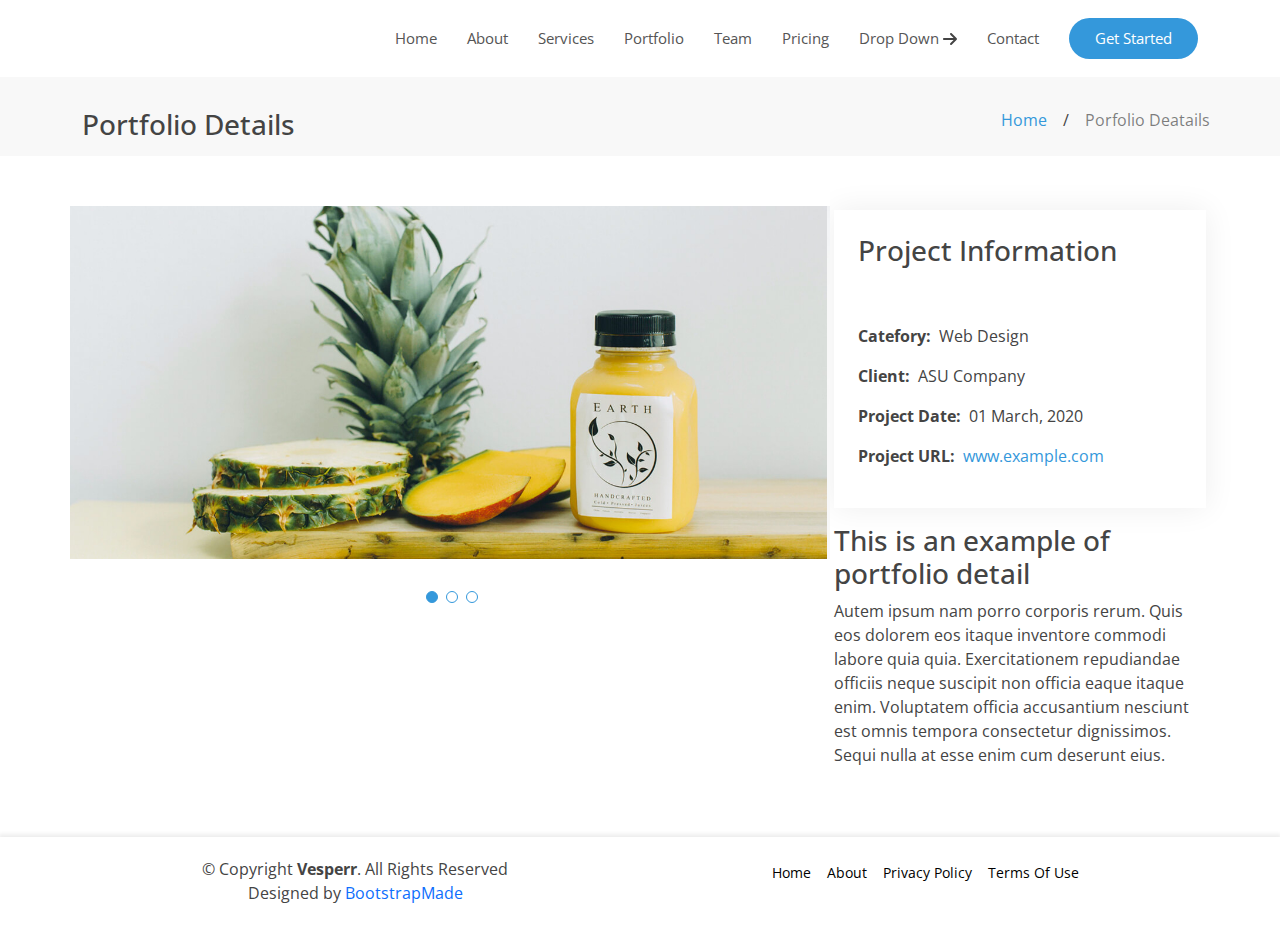
<file: innerPage.html>
<!DOCTYPE html>
<html lang="en">
<head>
    <meta charset="UTF-8">
    <meta name="viewport" content="width=device-width, initial-scale=1.0">
    <title>Inner Page</title>
    <!-- Font Awesome Stylesheet -->
    <link rel="stylesheet" href="./Assets/Vendor/Icons/CSS/all.min.css">
    <!-- Bootstrap Framework -->
    <link rel="stylesheet" href="./Assets/Vendor/Bootsrap/CSS/bootstrap.min.css">
    <!-- Template Main CSS File -->
    <link rel="stylesheet" href="./Assets/CSS/style.css">
    <!-- Google Fonts -->
    <link rel="preconnect" href="https://fonts.googleapis.com">
    <link rel="preconnect" href="https://fonts.gstatic.com" crossorigin>
    <link href="https://fonts.googleapis.com/css2?family=Open+Sans:wght@300;400;600;800&display=swap" rel="stylesheet">
    <link rel="preconnect" href="https://fonts.googleapis.com">
    <link rel="preconnect" href="https://fonts.gstatic.com" crossorigin>
    <link href="https://fonts.googleapis.com/css2?family=Raleway:wght@100;400;800&display=swap" rel="stylesheet">
</head>
<body>
    <!-- Start Header -->
    <header class="fixed-top" data-scrolled='false'>
        <div class="container position-relative d-flex align-items-center justify-content-between pt-3 pb-3">
            <p class="logo m-0">
                <a href="index.html">Vesperr</a>
            </p>
            <nav class="navbar p-0 position-static">
                <!-- Start Main Links -->
                <ul class="flex-wrap flex-lg-nowrap align-items-center justify-content-between p-0 m-0">
                    <li><a href="#" class="activex nav-link p-0">Home</a></li>
                    <li><a href="#" class="nav-link p-0">About</a></li>
                    <li><a href="#" class="nav-link p-0">Services</a></li>
                    <li><a href="#" class="nav-link p-0">Portfolio</a></li>
                    <li><a href="#" class="nav-link p-0">Team</a></li>
                    <li><a href="#" class="nav-link p-0">Pricing</a></li>
                    <li class="position-relative first-link d-flex align-items-center justify-content-between">
                        <a href="#" class="nav-link p-0 pe-1">
                            Drop Down
                        </a>
                        <i class="fa-solid fa-arrow-right"></i>
                        <!-- Start Second Links -->
                        <ul class="drop-list one position-absolute p-0">
                            <li><a href="#" class="nav-link p-0">Drop Down one</a></li>
                            <li><a href="#" class="nav-link p-0">Drop Down two</a></li>
                            <li class="position-relative second-link d-flex align-items-center justify-content-between">
                                <a href="#" class="nav-link p-0 pe-1">
                                    Drop Down Down
                                </a>
                                <i class="fa-solid fa-arrow-right"></i>
                                <!-- Start Third Links -->
                                <ul class="drop-list two position-absolute p-0">
                                    <li><a href="#" class="nav-link p-0">Drop Dowm One</a></li>
                                    <li><a href="#" class="nav-link p-0">Drop Dowm Two</a></li>
                                    <li><a href="#" class="nav-link p-0">Drop Dowm Three</a></li>
                                </ul>
                                <!-- End Third Links -->
                            </li>
                            <li><a href="#" class="nav-link p-0">Drop Down Four</a></li>
                            <li><a href="#" class="nav-link p-0">Drop Down Five</a></li>
                        </ul>
                        <!-- End Second Links -->
                    </li>
                    <li><a href="#" class="nav-link p-0">Contact</a></li>
                    <li id="get-started">
                        <a class="main-btn btn rounded-pill">Get Started</a>
                    </li>
                </ul>
                <!-- End Main Links -->
                <i class="bars fa-solid fa-bars d-block d-lg-none h4"></i>
            </nav>
        </div>
    </header>
    <!-- End Header -->
    <!-- Start Breadcrumbs -->
    <div class="breadcrumbs">
        <div class="container pt-2 pb-2">
            <div class="row">
                <h3 class="col-lg-6 col-12 mb-3 m-lg-0">Portfolio Details</h3>
                <ul class="p-0 ps-3 m-0 col-lg-6 col-12 d-flex justify-content-lg-end">
                    <li class="me-3"><a class="active" href="./index.html">Home</a></li>
                    <p class="me-3">/</p>
                    <li><a class="text-black-50" href="#">Porfolio Deatails</a></li>
                </ul>
            </div>
        </div>
    </div>
    <!-- End Breadcrumbs -->
    <div class="portfolio-details" id="portfolio-details">
        <div class="container">
            <div class="row">
                <section class="scrolling col-lg-8 col-12 overflow-hidden position-relative">
                    <div class="bullets position-absolute">
                        <input type="radio" name="img" id="one" checked>
                        <label for="one"></label>
                        <input type="radio" name="img" id="two">
                        <label for="two"></label>
                        <input type="radio" name="img" id="three">
                        <label for="three"></label>
                    </div>
                    <div class="sliders d-flex">
                        <div class="slider first">
                            <img src="./Assets/Images/portfolio/portfolio-details-1.jpg" alt="img">
                        </div>
                        <div class="slider">
                            <img src="./Assets/Images/portfolio/portfolio-details-2.jpg" alt="img">
                        </div>
                        <div class="slider">
                            <img src="./Assets/Images/portfolio/portfolio-details-3.jpg" alt="img">
                        </div>
                        <div class="slider">
                            <img src="./Assets/Images/portfolio/portfolio-details-1.jpg" alt="img">
                        </div>
                    </div>
                </section>
                <section class="about col-lg-4 col-12">
                    <div class="content p-1">
                        <div class="info mb-3 p-4">
                            <h3 class="pb-2 mb-5">Project Information</h3>
                            <p><span class="fw-bold me-1">Catefory: </span>Web Design</p>
                            <p><span class="fw-bold me-1">Client: </span>ASU Company</p>
                            <p><span class="fw-bold me-1">Project Date: </span>01 March, 2020</p>
                            <p><span class="fw-bold me-1">Project URL: </span><a href="#">www.example.com</a></p>
                        </div>
                        <div class="example">
                            <h3>This is an example of portfolio detail</h3>
                            <p>Autem ipsum nam porro corporis rerum. Quis eos dolorem eos itaque inventore commodi labore quia quia. Exercitationem repudiandae officiis neque suscipit non officia eaque itaque enim. Voluptatem officia accusantium nesciunt est omnis tempora consectetur dignissimos. Sequi nulla at esse enim cum deserunt eius.</p>
                        </div>
                    </div>
                </section>
            </div>
        </div>
    </div>
    <!-- Start Footer -->
    <div class="footer">
        <div class="container">
            <div class="row justify-content-between">
                <div class="content col-lg-6 col-12 text-center">
                    <p class="m-0">© Copyright <span>Vesperr</span>. All Rights Reserved</p>
                    <p class="m-0">Designed by <a href="#">BootstrapMade</a></p>
                </div>
                <ul class="content col-lg-6 col-12 d-flex justify-content-center">
                    <li><a href="#">Home</a></li>
                    <li><a href="#">About</a></li>
                    <li><a href="#">Privacy Policy</a></li>
                    <li><a href="#">Terms Of Use</a></li>
                </ul>
            </div>
        </div>
    </div>
    <!-- End Footer -->
    <script src="./Assets/Vendor/Bootsrap/JS/bootstrap.bundle.min.js"></script>
    <script src="./Assets/Vendor/Icons/JS/all.min.js"></script>
    <script src="./Assets/JS/inner.js"></script>
</body>
</html>
</file>
<file: Assets/CSS/style.css>
* {
    box-sizing: border-box;
}
:root {
    --white: #fff;
    --main-blue: #3498db;
    --second-blue: #4aa3df;
    --title-c: #222222;
    --special-font: "Raleway", sans-serif;
}
html {
    scroll-behavior: smooth;
}
body {
    position: relative;
    font-family: 'Open Sans', sans-serif;
    color: #444444;
}
ul {
    list-style: none;
}
a {
    text-decoration: none;
}
/* Start Overllay */
.overllay {
    background-color: #000000cf;
    position: fixed;
    top: 0;
    left: 0;
    z-index: 1100;
    transition: .3s;
    -webkit-transition: .3s;
    -moz-transition: .3s;
    -ms-transition: .3s;
    -o-transition: .3s;
}
.overllay .content {
    width: 900%;
}
.overllay .image-holder {
    width: 11%;
    transform: scale(0);
    -webkit-transform: scale(0);
    -moz-transform: scale(0);
    -ms-transform: scale(0);
    -o-transform: scale(0);
    animation: loadingLarger linear .3s forwards;
    -webkit-animation: loadingLarger linear .3s forwards;
    transition: .3s;
    -webkit-transition: .3s;
    -moz-transition: .3s;
    -ms-transition: .3s;
    -o-transition: .3s;
}
.overllay .image-holder.one {
    margin-left: 0;
}
.overllay .image-holder.two {
    margin-left: -11%;
}
.overllay .image-holder.three {
    margin-left: -22%;
}
.overllay .image-holder.four {
    margin-left: -33%;
}
.overllay .image-holder.five {
    margin-left: -44%;
}
.overllay .image-holder.six {
    margin-left: -55%;
}
.overllay .image-holder.seven {
    margin-left: -66%;
}
.overllay .image-holder.eight {
    margin-left: -77%;
}
.overllay .image-holder.nine {
    margin-left: -88%;
}
.overllay img {
    width: 800px;
}
.overllay p {
    background-color: var(--white);
    width: 800px;
    padding: 10px 20px 35px;
}
.overllay .exite {
    background-color: #22222297;
    width: 30px;
    height: 30px;
    display: flex;
    align-items: center;
    justify-content: center;
    border-radius: 4px;
    -webkit-border-radius: 4px;
    -moz-border-radius: 4px;
    -ms-border-radius: 4px;
    -o-border-radius: 4px;
    top: 15px;
    right: 25px;
    cursor: pointer;
    color: var(--white);
}
.overllay .exite:hover {
    background-color: #222;
}
.overllay .next,
.overllay .pre {
    background-color: #22222297;
    width: 45px;
    height: 80px;
    display: flex;
    align-items: center;
    justify-content: center;
    border-radius: 4px;
    -webkit-border-radius: 4px;
    -moz-border-radius: 4px;
    -ms-border-radius: 4px;
    -o-border-radius: 4px;
    top: 50%;
    transform: translateY(-50%);
    -webkit-transform: translateY(-50%);
    -moz-transform: translateY(-50%);
    -ms-transform: translateY(-50%);
    -o-transform: translateY(-50%);
    font-size: 30px;
    color: var(--white);
    cursor: pointer;
    transition: .3s;
    -webkit-transition: .3s;
    -moz-transition: .3s;
    -ms-transition: .3s;
    -o-transition: .3s;
    z-index: 1;
}
.overllay .next:hover,
.overllay .pre:hover {
    background-color: #222;
}
.overllay .next.stop,
.overllay .pre.stop {
    opacity: .4;
    pointer-events: none;
}
.overllay .next {
    right: 10px;
}
.overllay .pre {
    left: 10px;
}
@media (max-width: 991px) {
    .overllay img,
    .overllay p {
        width: 450px;
    }
}
@media (max-width: 480px) {
    .overllay img,
    .overllay p {
        width: 300px;
    }
    .overllay .next,
    .overllay .pre {
        width: 20px;
        height: 45px;
        font-size: 15px;
    }
}
/* End Overllay */
/* Start header */
header {
    background-color: var(--white);
}
header[data-scrolled=true] {
    box-shadow: 1px 1px 4px 1px #ddd;
}
header .logo {
    opacity: 0;
    animation: loadingLR 1s ease-out forwards;
    -webkit-animation: loadingLR 1s ease-out forwards;
}
header .logo a{
    font-weight: 600;
    font-size: 30px;
    color: var(--title-c);
}
header .navbar > ul {
    display: flex;
}
header .navbar li {
    margin-left: 30px;
}
header .navbar li a {
    white-space: nowrap;
    font-size: 15px;
    color: #555555;
    transition: 0.3s;
    -webkit-transition: 0.3s;
    -moz-transition: 0.3s;
    -ms-transition: 0.3s;
    -o-transition: 0.3s;
}
header .navbar li:hover > a,
header .navbar li:hover > svg,
header .navbar li a.active {
    color: var(--main-blue);
}
header .navbar li .main-btn {
    background-color: var(--main-blue);
    padding: 8px 25px;
    color: var(--white);
}
header .navbar li .main-btn:hover {
    background-color: var(--second-blue);
    color: var(--white);
}
header .navbar li .drop-list {
    background-color: var(--white);
    border-radius: 4px;
    -webkit-border-radius: 4px;
    -moz-border-radius: 4px;
    -ms-border-radius: 4px;
    -o-border-radius: 4px;
    box-shadow: 1px 1px 4px 1px #ddd;
    transition: all .3s ease-in;
    -webkit-transition: all .3s ease-in;
    -moz-transition: all .3s ease-in;
    -ms-transition: all .3s ease-in;
    -o-transition: all .3s ease-in;
    opacity: 0;
    visibility: hidden;
}
header .navbar li .drop-list.one {
    top: 200%;
}
header .navbar li .drop-list.two {
    top: 0;
    left: 100%;
}
header .navbar .first-link:hover .one {
    top: 100%;
    opacity: 1;
    visibility: visible;
}
header .navbar .second-link:hover .two {
    opacity: 1;
    visibility: visible;
}
@media (max-width:991px) {
    header .navbar .first-link:hover .one {
        top: -100px;
    }
}
header .navbar .drop-list li {
    color: #222222;
    width: 100%;
    margin: 0;
    padding:10px;
}
header .navbar .drop-list li a.nav-link {
    color: #555555;
}
header .navbar .drop-list li:hover > a.nav-link {
    color: var(--main-blue);
}
header .navbar svg.bars {
    cursor: pointer;
    padding: 5px;
}
@media (max-width: 991.5px) {
    header .navbar > ul {
        background-color: #fff;
        height: 0;
        box-shadow: 1px 0px 4px 0px #f1f1f1;
        display: flex;
        position: absolute;
        top: 100%;
        left: 0;
        overflow: hidden;
        z-index: 999;
        transition: .8s;
        -webkit-transition: .8s;
        -moz-transition: .8s;
        -ms-transition: .8s;
        -o-transition: .8s;
}
    header .navbar > ul.opened {
        height: 409px;
    }
    header .navbar li {
        width: 100%;
        margin: 10px 15px;
        display: flex;
        justify-content: space-between;
    }
    header .navbar .main-btn {
        width: 100%;
    }
}
/* End Header */
.home {
    padding-top: 50px;
}
.home .content h1 {
    font-family: var(--special-font);
    font-weight: bold;
    font-size: 44px;
    color: var(--title-c);
    opacity: 0;
    animation: loadingBT 1s ease-out forwards;
    -webkit-animation: loadingBT 1s ease-out forwards;
}
.home .content p {
    font-family: var(--special-font);
    font-size: 22px;
    opacity: 0;
    animation: loadingBT 1s .5s ease-out forwards;
    -webkit-animation: loadingBT 1s .5s ease-out forwards;
}
@media (max-width: 991px) {
    .home .content h1 {
        font-size: 30px;
    }
    .home .content p {
        font-size: 15px;
    }
}
.home .content button {
    background-color: var(--white);
    padding: 8px 30px;
    border-width: 2px;
    border-color: var(--main-blue);
    color: var(--main-blue);
    opacity: 0;
    animation: loadingBT 1s .9s ease-out forwards;
    -webkit-animation: loadingBT 1s .9s ease-out forwards;
}
.home .content button:hover {
    background-color: var(--main-blue);
}
.home .content button a {
    transition: .5s;
    -webkit-transition: .5s;
    -moz-transition: .5s;
    -ms-transition: .5s;
    -o-transition: .5s;
}
.home .content button:hover a {
    color: var(--white);
}
.home .image img {
    /*opacity: 0;
    */animation: loadingRL 1s ease-out forwards;
    -webkit-animation: loadingRL 1s ease-out forwards;
}
@media (min-width: 992px) {
    .home .image img {
        width: 90%;
        animation: flowing 3s 1s ease-in-out infinite;
        -webkit-animation: flowing 3s 1s ease-in-out infinite;
}
}
@media (max-width: 991px) {
    .home .image img {
        width: 80%;
    }
}
.home footer {
    background-color: rgba(183, 216, 238, 0.308);
}
.home footer img {
    width: 100px;
    filter: grayscale(1);
    -webkit-filter: grayscale(1);
    opacity: 0;
    animation: loadingLarge 1s ease-out forwards;
    -webkit-animation: loadingLarge 1s ease-out forwards;
}
.home footer img:hover {
    filter: grayscale(0);
    -webkit-filter: grayscale(0);
}
@media (max-width: 390px) {
    .home footer img {
        width: 25%;
    }
}
/* Start About */
.about {
    padding: 50px 0;
}
.about section {
    opacity: 0;
}
.about section:not(.row) svg {
    color: var(--main-blue);
    font-size: 16px;
}
.about .main-btn {
    background-color: var(--white);
    padding: 8px 30px;
    border-width: 2px;
    border-color: var(--main-blue);
    transition: .3s;
    -webkit-transition: .3s;
    -moz-transition: .3s;
    -ms-transition: .3s;
    -o-transition: .3s;
}
.about .main-btn:hover {
    background-color: var(--main-blue);
    color: var(--white);
}
.about .row svg {
    margin-right: 10px;
    font-size: 35px;
    color: var(--main-blue);
}
.about .row .text p:first-child {
    font-weight: bold;
}
/* End About */
/* Start Services */
.service {
    padding-top: 50px;
    padding-bottom: 50px;
}
.service .row {
    opacity: 0;
}
.service section:first-of-type .box .content {
    box-shadow: 1px 1px 4px 0px #f1f1f7;
    border-radius: 6px;
    -webkit-border-radius: 6px;
    -moz-border-radius: 6px;
    -ms-border-radius: 6px;
    -o-border-radius: 6px;
    overflow: hidden;
}
.service section:first-of-type .box .content::before {
    content: '';
    background-color: #3498db;
    width: 90px;
    height: 90px;
    border-radius: 50%;
    -webkit-border-radius: 50%;
    -moz-border-radius: 50%;
    -ms-border-radius: 50%;
    -o-border-radius: 50%;
    position: absolute;
    right: -45px;
    top: -45px;
    transition: .3s;
    -webkit-transition: .3s;
    -moz-transition: .3s;
    -ms-transition: .3s;
    -o-transition: .3s;
    z-index: -1;
}
.service section:first-of-type .box .icon {
    background-color: var(--main-blue);
    width: 50px;
    height: 50px;
    padding-top: 10px;
    border-radius: 50%;
    -webkit-border-radius: 50%;
    -moz-border-radius: 50%;
    -ms-border-radius: 50%;
    -o-border-radius: 50%;
    text-align: center;
    transition: .3s;
    -webkit-transition: .3s;
    -moz-transition: .3s;
    -ms-transition: .3s;
    -o-transition: .3s;
}
.service section:first-of-type .box svg {
    color: var(--white);
    font-size: 25px;
    transition: .3s;
    -webkit-transition: .3s;
    -moz-transition: .3s;
    -ms-transition: .3s;
    -o-transition: .3s;
}
.service section:first-of-type .box h3,
.service section:first-of-type .box span {
    transition: .3s;
    -webkit-transition: .3s;
    -moz-transition: .3s;
    -ms-transition: .3s;
    -o-transition: .3s;
}
.service section:first-of-type .box .content:hover::before {
    width: 100%;
    height: 100%;
    border-radius: 0;
    -webkit-border-radius: 0;
    -moz-border-radius: 0;
    -ms-border-radius: 0;
    -o-border-radius: 0;
    top: 0;
    right: 0;
}
.service section:first-of-type .box .content:hover h3 ,
.service section:first-of-type .box .content:hover span {
    color: var(--white);
}
.service section:first-of-type .box .content:hover .icon {
    background-color: var(--white);
}
.service section:first-of-type .box .content:hover svg {
    color: var(--main-blue);
}
.service section:last-of-type .box .content {
    background-size: cover;
    height: 320px;
    padding: 110px 20px 0;
    border-radius: 6px;
    -webkit-border-radius: 6px;
    -moz-border-radius: 6px;
    -ms-border-radius: 6px;
    -o-border-radius: 6px;
    overflow: hidden;
}
@media (max-width: 767px) {
    .service section:last-of-type .box .content {
        padding: 80px 20px 0;
    }
}
.service section:last-of-type .box:nth-child(1) .content {
    background-image: url(../Images/more-services-1.jpg);
}
.service section:last-of-type .box:nth-child(2) .content {
    background-image: url(../Images/more-services-2.jpg);
}
.service section:last-of-type .box:nth-child(3) .content {
    background-image: url(../Images/more-services-3.jpg);
}
.service section:last-of-type .box:nth-child(4) .content {
    background-image: url(../Images/more-services-4.jpg);
}
.service section:last-of-type .box .content .text {
    background-color: #ffffffbd;
    border-radius: 6px;
    -webkit-border-radius: 6px;
    -moz-border-radius: 6px;
    -ms-border-radius: 6px;
    -o-border-radius: 6px;
    transition: .3s;
    -webkit-transition: .3s;
    -moz-transition: .3s;
    -ms-transition: .3s;
    -o-transition: .3s;
}
.service section:last-of-type .box .content .text span,
.service section:last-of-type .box .content p {
    transition: .3s;
    -webkit-transition: .3s;
    -moz-transition: .3s;
    -ms-transition: .3s;
    -o-transition: .3s;
} 
.service section:last-of-type .box .content:hover .text {
    background-color: var(--main-blue);
    color: var(--white);
}
.service section:last-of-type .box .content:hover svg {
    color: var(--white);
}
/* End Services */
/* Start Features */
.feature {
    padding: 50px 0;
}
.feature .row {
    opacity: 0;
}
.feature .row .box {
    padding: 10px;
}
.feature .row .box .content {
    background-color: #eee;
    padding: 20px 15px;
    transition: .3s;
    -webkit-transition: .3s;
    -moz-transition: .3s;
    -ms-transition: .3s;
    -o-transition: .3s;
}
.feature .row .box .content:hover {
    background-color: #cee6f6;
}
.feature .row svg {
    vertical-align: middle;
    font-size: 25px;
    color: var(--main-blue);
}
.feature .row span {
    color: black;
    cursor: pointer;
    transition: .3s;
    -webkit-transition: .3s;
    -moz-transition: .3s;
    -ms-transition: .3s;
    -o-transition: .3s;
}
.feature .row span:hover {
    color: var(--main-blue);
}
/* End Features */
/* Start Testimonials */
.test {
    background-color: #b7d8ee4f;
    padding-top: 50px;
    padding-bottom: 50px;
}
.test .bullets {
    bottom: -35px;
    left: 50%;
    transform: translateX(-50%);
    -webkit-transform: translateX(-50%);
    -moz-transform: translateX(-50%);
    -ms-transform: translateX(-50%);
    -o-transform: translateX(-50%);
}
.test .bullets input {
    appearance: none;
}
.test .bullets input:checked + label,
.test .bullets label:hover {
    background-color: var(--second-blue);
}
.test .bullets label {
    width: 15px;
    height: 15px;
    background-color: transparent;
    border: 1px solid var(--main-blue);
    border-radius: 50%;
    -webkit-border-radius: 50%;
    -moz-border-radius: 50%;
    -ms-border-radius: 50%;
    -o-border-radius: 50%;
    cursor: pointer;
    transition: .3s;
    -webkit-transition: .3s;
    -moz-transition: .3s;
    -ms-transition: .3s;
    -o-transition: .3s;
}
.test .slider-container {
    padding: 30px 0;
    /* overflow-x: scroll; */
    overflow: hidden;
}
.test .slider-container .sliders {
    width: 700%;
}
/* .test .slider-container::-webkit-scrollbar {
    background-color: red;
}
.test .slider-container::-webkit-scrollbar-track {
    background-color: red;
}
.test .slider-container::-webkit-scrollbar-thumb {
    background-color: red;
} */
.test .slider-container .slider {
        width: 15%;
        height: fit-content;
        padding: 3px 0;
        transition: .3s;
        -webkit-transition: .3s;
        -moz-transition: .3s;
        -ms-transition: .3s;
        -o-transition: .3s;
}
.test .slider-container .first.one {
    margin-left: 0;
}
.test .slider-container .first.two {
    margin-left: -15%;
}
.test .slider-container .first.three {
    margin-left: -30%;
}
.test .slider-container .first.four {
    margin-left: -45%;
}
.test .slider-container .first.five {
    margin-left: -60%;
}
.test .slider-container .first.six {
    margin-left: -75%;
}
@media (min-width: 1200px) {
    .test .slider-container .slider {
        width: 7.142%;
        padding: 3px 50px;
    }
    .test .slider-container .first.one {
        margin-left: 0;
    }
    .test .slider-container .first.two {
        margin-left: -7.142%;
    }
    .test .slider-container .first.three {
        margin-left: -14.284%;
    }
    .test .slider-container .first.four {
        margin-left: -21.426%;
    }
    .test .slider-container .first.five {
        margin-left: -28.568%;
    }
    .test .slider-container .first.six {
        margin-left: -35.710%;
    }
}
.test .slider-container .slider .content {
    background-color: var(--white);
    font-family: var(--special-font);
    width: 100%;
    height: 100%;
    padding: 20px;
    box-shadow: 01px 0px 8px 0 #eee;
}
@media (min-width: 1200px) {
    .test .slider-container .slider .content {
        padding: 20px 10px 20px 55px;
    }
}
.test .slider-container .slider img {
    width: 85px;
    border-radius: 4px;
    -webkit-border-radius: 4px;
    -moz-border-radius: 4px;
    -ms-border-radius: 4px;
    -o-border-radius: 4px;
}
@media (min-width: 1200px) {
    .test .slider-container .slider img {
        position: absolute;
        top: 20px;
        left: -40px;
    }
}
.test .slider-container .slider h3 {
    color: black;
}
.test .slider-container .slider .work {
    color: grey;
}
/* End Testimonials */
/* Start Portfolio */
.portfolio {
    padding-top: 50px;
    padding-bottom: 50px;
}
.portfolio .bullets {
    width: fit-content;
    opacity: 0;
}
.portfolio .bullets label {
    padding: 8px 15px 10px;
    border-radius: 4px;
    -webkit-border-radius: 4px;
    -moz-border-radius: 4px;
    -ms-border-radius: 4px;
    -o-border-radius: 4px;
    text-transform: uppercase;
    font-weight: bold;
    font-size: 14px;
    color: var(--title-c);
    transition: .3s;
    -webkit-transition: .3s;
    -moz-transition: .3s;
    -ms-transition: .3s;
    -o-transition: .3s;
    cursor: pointer;
}
.portfolio .bullets label:hover,
.portfolio .bullets input:checked + label {
    background-color: var(--main-blue);
    color: var(--white);
}
.portfolio .bullets input {
    appearance: none;
}
.portfolio .row {
    opacity: 0;
}
.portfolio .row .image {
    height: fit-content;
    transition: .3s;
    -webkit-transition: .3s;
    -moz-transition: .3s;
    -ms-transition: .3s;
    -o-transition: .3s;
}
.portfolio .row .image .content::after {
    content: '';
    background-color: transparent;
    width: 100%;
    height: 100%;
    position: absolute;
    top: 0;
    left: 0;
    transition: .3s;
    -webkit-transition: .3s;
    -moz-transition: .3s;
    -ms-transition: .3s;
    -o-transition: .3s;
    z-index: 1;
}
.portfolio .row .image .content:hover::after {
    background-color: #00000085;
}
.portfolio .row .image .content:hover img {
    transform: scale(1.3);
    -webkit-transform: scale(1.3);
    -moz-transform: scale(1.3);
    -ms-transform: scale(1.3);
    -o-transform: scale(1.3);
}
.portfolio .row .image .content:hover .info {
    opacity: 1;
}
.portfolio .row img {
    width: 100%;
    transition: .3s;
    -webkit-transition: .3s;
    -moz-transition: .3s;
    -ms-transition: .3s;
    -o-transition: .3s;
}
.portfolio .row .info {
    bottom: 20px;
    left: 15px;
    color: var(--white);
    transition: .3s;
    -webkit-transition: .3s;
    -moz-transition: .3s;
    -ms-transition: .3s;
    -o-transition: .3s;
    opacity: 0;
    z-index: 3;
}
.portfolio .row .info p:first-of-type {
    font-weight: bold;
}
.portfolio .row .info p:last-of-type {
    font-style: italic;
    color: #b8b7b7;
}
.portfolio .row .info span {
    background-color: transparent;
    width: 17.5px;
    height: 20px;
    position: absolute;
    left: 0;
    bottom: 3px;
    cursor: pointer;
}
.portfolio .row .info svg {
    font-size: 20px;
    color: var(--white);
    transition: .3s;
    -webkit-transition: .3s;
    -moz-transition: .3s;
    -ms-transition: .3s;
    -o-transition: .3s;
}
.portfolio .row .info span:hover + svg,
.portfolio .row .info svg:hover {
    color: var(--second-blue);
}
/* End Portfolio */
/* Start Team */
.team {
    background-color: #b7d8ee4f;
    padding-top: 50px;
    padding-bottom: 50px;
}
.team .row {
    opacity: 0;
}
.team .content {
    border-radius: 10px;
    -webkit-border-radius: 10px;
    -moz-border-radius: 10px;
    -ms-border-radius: 10px;
    -o-border-radius: 10px;
}
.team .content:hover ul{
    opacity: 1;
}
.team .content ul {
    background-color: #ffffff96;
    width: 100%;
    padding: 10px 0;
    gap: 20px;
    bottom: -16px;
    left: 50%;
    transform: translateX(-50%);
    -webkit-transform: translateX(-50%);
    -moz-transform: translateX(-50%);
    -ms-transform: translateX(-50%);
    -o-transform: translateX(-50%);
    transition: .3s;
    -webkit-transition: .3s;
    -moz-transition: .3s;
    -ms-transition: .3s;
    -o-transition: .3s;
    opacity: 0;
}
.team .content ul svg {
    color: black;
    transition: .3s;
    -webkit-transition: .3s;
    -moz-transition: .3s;
    -ms-transition: .3s;
    -o-transition: .3s;
    cursor: pointer;
}
.team .content ul svg:hover {
    color: var(--second-blue);
}
.team .content .info {
    background-color: 
    
    
    var(--white);
    text-align: center;
}
.team .content p {
    font-family: var(--special-font);
    font-weight: bold;
    color: black;
}
.team .content span {
    color: grey;
}
/* End Team */
/* Start Pricing */
.price {
    padding-top: 50px;
    padding-bottom: 50px;
}
.price .box {
    opacity: 0;
}
.price .box:nth-child(2) {
    transform: translateY(-10px);
    -webkit-transform: translateY(-10px);
    -moz-transform: translateY(-10px);
    -ms-transform: translateY(-10px);
    -o-transform: translateY(-10px);
}
.price .box .content {
    background-color: #d9d6d639;
    border-radius: 10px;
    -webkit-border-radius: 10px;
    -moz-border-radius: 10px;
    -ms-border-radius: 10px;
    -o-border-radius: 10px;
}
.price .box:nth-child(2) .content {
    background-color: white;
    border: 2px solid var(--main-blue);
}
.price .box p {
    color: rgba(196, 190, 190, 0.607);
}
.price .box p span {
    font-size: 45px;
    color: var(--main-blue);
}
.price .box ul {
    padding: 0;
}
.price .box ul li {
    margin-bottom: 15px;
}
.price .box ul li.dash {
    text-decoration: line-through;
    color: rgba(196, 190, 190, 0.607);
}
.price .box button {
    padding: 10px 30px;
    border: 3px solid var(--main-blue);
    color: var(--main-blue);
    transition: 3.s;
    -webkit-transition: 3.s;
    -moz-transition: 3.s;
    -ms-transition: 3.s;
    -o-transition: 3.s;
} 
.price .box button:hover,
.price .box button.active {
    background-color: var(--main-blue);
    color: white;
}
/* End Pricing */
/* Start Questions */
.questions {
    background-color: var(--white);
    padding-top: 50px;
    padding-bottom: 50px;
}
@media (max-width:767px) {
    .questions .title {
        font-size: 15px;
    }
    .questions .title::before,
    .questions .title::after {
        width: 40px;
    }
    .questions .title::before {
        left: -45px;
    }
    .questions .title::after {
        right: -45px;
    }
}
.questions .content {
    opacity: 0;
}
.questions .box {
    border-bottom: 1PX solid #eee;
}
.questions .box svg {
    padding-top: 8px;
    float: left;
    color: var(--main-blue);
}
.questions .box span {
    display: block;
    line-height: 1.8;
}
.questions .box .answer {
    flex-grow: 1;
}
/* End Questions */
/* Start Contact */
.contact {
    padding-top: 50px;
    padding-bottom: 50px;
}
.contact div.content ul li {
    width: 30px;
    height: 30px;
    border: 1px solid var(--main-blue);
    border-radius: 50%;
    -webkit-border-radius: 50%;
    -moz-border-radius: 50%;
    -ms-border-radius: 50%;
    -o-border-radius: 50%;
    font-size: 20px;
    color: var(--main-blue);
    transition: .3s;
    -webkit-transition: .3s;
    -moz-transition: .3s;
    -ms-transition: .3s;
    -o-transition: .3s;
    cursor: pointer;
}
.contact div.content ul li:hover {
    background-color: var(--main-blue);
    color: white;
}
.contact ul.content {
    padding: 0;
}
.contact ul.content li svg {
    padding-top: 5px;
    float: left;
    font-size: 22px;
    color: var(--main-blue);
}
.contact form.content input:not([type='submit']),
.contact form.content textarea {
    padding: 10px;
    border: 1px solid #ccc;
    outline: none;
    font-size: 14px;
}
.contact form.content textarea {
    height: 100px;
    resize: none;
}
.contact form.content input:not([type=submit])::placeholder,
.contact form.content textarea::placeholder {
    opacity: 1;
    transition: .3s;
    -webkit-transition: .3s;
    -moz-transition: .3s;
    -ms-transition: .3s;
    -o-transition: .3s;
} 
.contact form.content input:not([type=submit]):focus::placeholder,
.contact form.content textarea:focus::placeholder {
    opacity: 0;
}
.contact form.content input[type=submit] {
    background-color: var(--main-blue);
    width: fit-content;
    margin: 0 auto;
    display: block;
    font-size: 18px;
    color: var(--white);
}
.contact form.content input[type=submit]:hover {
    background-color: var(--second-blue);
}
/* End Contact */
/* Start Footer */
.footer {
    padding: 20px 0;
    box-shadow: 0 -2px 4px 1px #eee;
}
.footer p span {
    font-weight: bold;
}
.footer ul li {
    padding: 5px 8px;
    font-size: 14px;
}
.footer ul li a {
    color: black;
}
.footer ul li a:hover {
    color: var(--second-blue);
}
/* End Footer */
/* Start Breadcrumbs */
.breadcrumbs {
    background-color: #f8f8f8;
    padding-top: 100px;
}
.breadcrumbs a {
    color: var(--main-blue);
}
/* End Breadcrumbs */
/* Start Scrolling */
.portfolio-details .scrolling {
    height: fit-content;
    padding: 50px 0;
    background-color: var(--white);
}
.portfolio-details .scrolling .bullets {
    bottom: 0;
    left: 50%;
    transform: translateX(-50%);
    -webkit-transform: translateX(-50%);
    -moz-transform: translateX(-50%);
    -ms-transform: translateX(-50%);
    -o-transform: translateX(-50%);
}
.portfolio-details .scrolling .bullets input {
    appearance: none;
}
.portfolio-details .scrolling .bullets label {
    background-color: var(--white);
    width: 12px;
    height: 12px;
    border: 1px solid var(--main-blue);
    border-radius: 50%;
    -webkit-border-radius: 50%;
    -moz-border-radius: 50%;
    -ms-border-radius: 50%;
    -o-border-radius: 50%;
    transition: .3s;
    -webkit-transition: .3s;
    -moz-transition: .3s;
    -ms-transition: .3s;
    -o-transition: .3s;
    cursor: pointer;
}
.portfolio-details .scrolling .bullets input:checked + label,
.portfolio-details .scrolling .bullets label:hover {
    background-color: var(--main-blue);
} 
.portfolio-details .scrolling .sliders {
    width: 600%;
}
.portfolio-details .scrolling .slider {
    width: 16.6%;
    transition: .3s;
    -webkit-transition: .3s;
    -moz-transition: .3s;
    -ms-transition: .3s;
    -o-transition: .3s;
}
.portfolio-details .scrolling .first.one {
    margin-left: 0;
}
.portfolio-details .scrolling .first.two {
    margin-left: -16.6%;
}
.portfolio-details .scrolling .first.three {
    margin-left: -33.2%;
}
.portfolio-details .scrolling .first.four {
    margin-left: -49.8%;
}
.portfolio-details .scrolling .slider img {
    width: 100%;
}
/* End Scrolling */
/* Start Portfolio-details */
.portfolio-details .about .content .info {
    box-shadow: 0px 0px 30px 0 #eee;
}
.portfolio-details .about a {
    color: var(--main-blue);
}
/* End Portfolio-details */
/* Start Animations */
    @keyframes flowing {
    0% {
        transform: translateY(-10px);
        -webkit-transform: translateY(-10px);
        -moz-transform: translateY(-10px);
        -ms-transform: translateY(-10px);
        -o-transform: translateY(-10px);
}
    50% {
        transform: translateY(10px);
        -webkit-transform: translateY(10px);
        -moz-transform: translateY(10px);
        -ms-transform: translateY(10px);
        -o-transform: translateY(10px);
}
100% {
    transform: translateY(-10px);
        -webkit-transform: translateY(-10px);
        -moz-transform: translateY(-10px);
        -ms-transform: translateY(-10px);
        -o-transform: translateY(-10px);
}
}
@keyframes loadingLR {
    from {
        transform: translateX(-150px);
        -webkit-transform: translateX(-150px);
        -moz-transform: translateX(-150px);
        -ms-transform: translateX(-150px);
        -o-transform: translateX(-150px);
} to {
        opacity: 1;
        transform: translateX(0);
        -webkit-transform: translateX(0);
        -moz-transform: translateX(0);
        -ms-transform: translateX(0);
        -o-transform: translateX(0);
}
}
@keyframes loadingRL {
    from {
        transform: translateX(150px);
        -webkit-transform: translateX(150px);
        -moz-transform: translateX(150px);
        -ms-transform: translateX(150px);
        -o-transform: translateX(150px);
} to {
        opacity: 1;
        transform: translateX(0);
        -webkit-transform: translateX(0);
        -moz-transform: translateX(0);
        -ms-transform: translateX(0);
        -o-transform: translateX(0);
}
}
@keyframes loadingBT {
    from {
        transform: translateY(150px);
        -webkit-transform: translateY(150px);
        -moz-transform: translateY(150px);
        -ms-transform: translateY(150px);
        -o-transform: translateY(150px);
} to {
        opacity: 1;
        transform: translateY(0);
        -webkit-transform: translateY(0);
        -moz-transform: translateY(0);
        -ms-transform: translateY(0);
        -o-transform: translateY(0);
}
}
@keyframes loadingLarge {
    from {
        transform: scale(0);
        -webkit-transform: scale(0);
        -moz-transform: scale(0);
        -ms-transform: scale(0);
        -o-transform: scale(0);
} to {
    opacity: 1;
    transform: scale(1);
    -webkit-transform: scale(1);
    -moz-transform: scale(1);
    -ms-transform: scale(1);
    -o-transform: scale(1);
}
}
@keyframes loadingLarger {
    from {
        transform: scale(0);
        -webkit-transform: scale(0);
        -moz-transform: scale(0);
        -ms-transform: scale(0);
        -o-transform: scale(0);
} to {
    transform: scale(1);
    -webkit-transform: scale(1);
    -moz-transform: scale(1);
    -ms-transform: scale(1);
    -o-transform: scale(1);
}
}
/* End Animations */
/* Start Components */
.flash-text {
    opacity: 0;
}
.title {
    width: fit-content;
    margin-right: auto;
    margin-left: auto;
    position: relative;
    text-transform: uppercase;
    font-weight: 400;
    opacity: 0;
}
.title::before,
.title::after {
    content: '';
    background-color: var(--main-blue);
    width: 80px;
    height: 2px;
    position: absolute;
    top: 50%;
    transform: translateY(-50%);
    -webkit-transform: translateY(-50%);
    -moz-transform: translateY(-50%);
    -ms-transform: translateY(-50%);
    -o-transform: translateY(-50%);
}
.title::before {
    left: -90px;
}
.title::after {
    right: -90px;
}
/* End Componetns */
</file>
